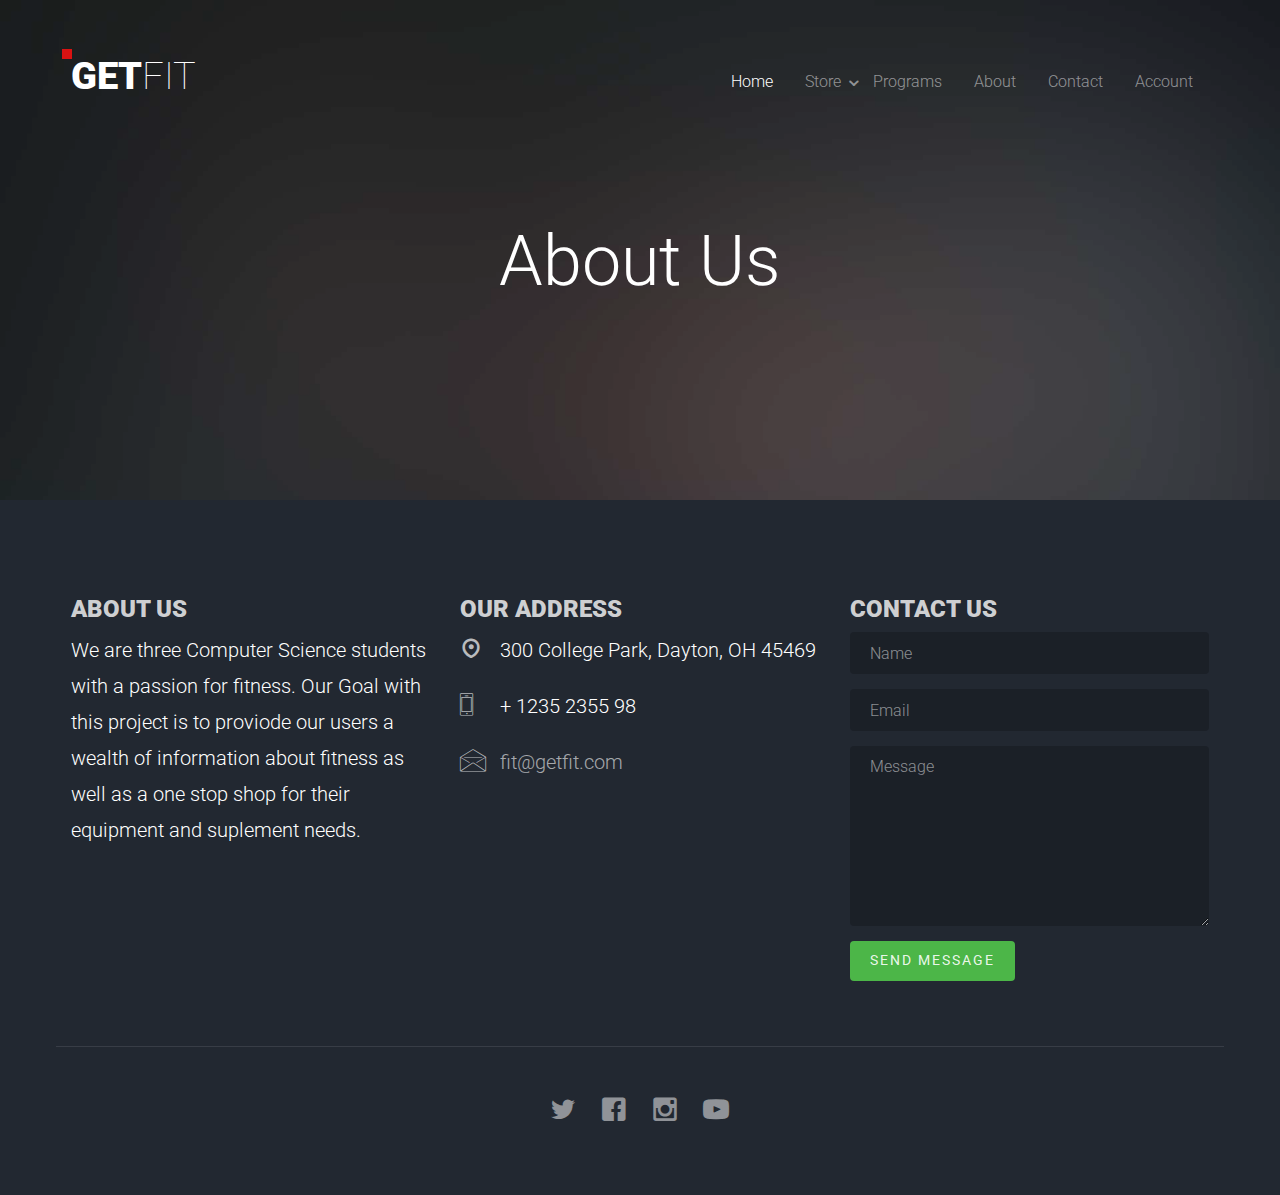
<file: fitness/about.html>
<!DOCTYPE html>
<!--[if lt IE 7]>      <html class="no-js lt-ie9 lt-ie8 lt-ie7"> <![endif]-->
<!--[if IE 7]>         <html class="no-js lt-ie9 lt-ie8"> <![endif]-->
<!--[if IE 8]>         <html class="no-js lt-ie9"> <![endif]-->
<!--[if gt IE 8]><!--> <html class="no-js"> <!--<![endif]-->
	<head>
	<meta charset="utf-8">
	<meta http-equiv="X-UA-Compatible" content="IE=edge">
	<title>Fitness &mdash; 100% Free Fully Responsive HTML5 Template by FREEHTML5.co</title>
	<meta name="viewport" content="width=device-width, initial-scale=1">
	<meta name="description" content="Free HTML5 Template by FREEHTML5.CO" />
	<meta name="keywords" content="free html5, free template, free bootstrap, html5, css3, mobile first, responsive" />
	<meta name="author" content="FREEHTML5.CO" />

  <!-- 
	//////////////////////////////////////////////////////

	FREE HTML5 TEMPLATE 
	DESIGNED & DEVELOPED by FREEHTML5.CO
		
	Website: 		http://freehtml5.co/
	Email: 			info@freehtml5.co
	Twitter: 		http://twitter.com/fh5co
	Facebook: 		https://www.facebook.com/fh5co

	//////////////////////////////////////////////////////
	 -->

  	<!-- Facebook and Twitter integration -->
	<meta property="og:title" content=""/>
	<meta property="og:image" content=""/>
	<meta property="og:url" content=""/>
	<meta property="og:site_name" content=""/>
	<meta property="og:description" content=""/>
	<meta name="twitter:title" content="" />
	<meta name="twitter:image" content="" />
	<meta name="twitter:url" content="" />
	<meta name="twitter:card" content="" />

	<!-- Place favicon.ico and apple-touch-icon.png in the root directory -->
	<link rel="shortcut icon" href="favicon.ico">

	<link href='https://fonts.googleapis.com/css?family=Roboto:400,100,300,700,900' rel='stylesheet' type='text/css'>
	
	<!-- Animate.css -->
	<link rel="stylesheet" href="css/animate.css">
	<!-- Icomoon Icon Fonts-->
	<link rel="stylesheet" href="css/icomoon.css">
	<!-- Bootstrap  -->
	<link rel="stylesheet" href="css/bootstrap.css">
	<!-- Superfish -->
	<link rel="stylesheet" href="css/superfish.css">

	<link rel="stylesheet" href="css/style.css">


	<!-- Modernizr JS -->
	<script src="js/modernizr-2.6.2.min.js"></script>
	<!-- FOR IE9 below -->
	<!--[if lt IE 9]>
	<script src="js/respond.min.js"></script>
	<![endif]-->

	</head>
	<body>
		<div id="fh5co-wrapper">
		<div id="fh5co-page">
		<div id="fh5co-header">
			<header id="fh5co-header-section">
				<div class="container">
					<div class="nav-header">
						<a href="#" class="js-fh5co-nav-toggle fh5co-nav-toggle"><i></i></a>
						<h1 id="fh5co-logo"><a href="index.html">Get<span>Fit</span></a></h1>
						<!-- START #fh5co-menu-wrap -->
						<nav id="fh5co-menu-wrap" role="navigation">
							<ul class="sf-menu" id="fh5co-primary-menu">
								<li class="active">
									<a href="index.html">Home</a>
								</li>
								<li>
									<a href="store.php" class="fh5co-sub-ddown">Store</a>
									 <ul class="fh5co-sub-menu">
									 	<li><a href="supplements.php">Supplements</a></li>
									 	<li><a href="equipment.php">Equipment</a></li>
									</ul>
								</li>
								<li>
									<a href="schedule.html">Programs</a>
								</li>
								<li><a href="about.html">About</a></li>
								<li><a href="contact.html">Contact</a></li>
                                <li><a href="contact.html">Account</a></li>
								<!-- <li><a href="#" data-toggle="modal" data-target="#loginModal">Login</a></li> -->
							</ul>
						</nav>
					</div>
				</div>
			</header>		
		</div>
		<!-- end:fh5co-header -->
		<div class="fh5co-parallax" style="background-image: url(images/home-image-4.jpg);" data-stellar-background-ratio="0.5">
			<div class="overlay"></div>
			<div class="container">
				<div class="row">
					<div class="col-md-8 col-md-offset-2 col-sm-12 col-sm-offset-0 col-xs-12 col-xs-offset-0 text-center fh5co-table">
						<div class="fh5co-intro fh5co-table-cell animate-box">
							<h1 class="text-center">About Us</h1>
						</div>
					</div>
				</div>
			</div>
		</div><!-- end: fh5co-parallax -->
		<!-- end:fh5co-hero -->
		<footer>
			<div id="footer">
				<div class="container">
					<div class="row">
						<div class="col-md-4 animate-box">
							<h3 class="section-title">About Us</h3>
							<p>We are three Computer Science students with a passion for fitness. Our Goal with this project is to proviode our users a wealth of information about fitness as well as a one stop shop for their equipment and suplement needs. </p>
						</div>

						<div class="col-md-4 animate-box">
							<h3 class="section-title">Our Address</h3>
							<ul class="contact-info">
								<li><i class="icon-map-marker"></i>300 College Park, Dayton, OH 45469</li>
								<li><i class="icon-phone"></i>+ 1235 2355 98</li>
								<li><i class="icon-envelope"></i><a href="#">fit@getfit.com</a></li>
							</ul>
						</div>
						<div class="col-md-4 animate-box">
							<h3 class="section-title">Contact Us</h3>
							<form class="contact-form">
								<div class="form-group">
									<label for="name" class="sr-only">Name</label>
									<input type="name" class="form-control" id="name" placeholder="Name">
								</div>
								<div class="form-group">
									<label for="email" class="sr-only">Email</label>
									<input type="email" class="form-control" id="email" placeholder="Email">
								</div>
								<div class="form-group">
									<label for="message" class="sr-only">Message</label>
									<textarea class="form-control" id="message" rows="7" placeholder="Message"></textarea>
								</div>
								<div class="form-group">
									<input type="submit" id="btn-submit" class="btn btn-send-message btn-md" value="Send Message">
								</div>
							</form>
						</div>
					</div>
					<div class="row copy-right">
						<div class="col-md-6 col-md-offset-3 text-center">
							<p class="fh5co-social-icons">
								<a href="#"><i class="icon-twitter2"></i></a>
								<a href="#"><i class="icon-facebook2"></i></a>
								<a href="#"><i class="icon-instagram"></i></a>
								<a href="#"><i class="icon-youtube"></i></a>
							</p>
						</div>
					</div>
				</div>
			</div>
		</footer>
	

	</div>
	<!-- END fh5co-page -->

	</div>
	<!-- END fh5co-wrapper -->

	<!-- jQuery -->


	<script src="js/jquery.min.js"></script>
	<!-- jQuery Easing -->
	<script src="js/jquery.easing.1.3.js"></script>
	<!-- Bootstrap -->
	<script src="js/bootstrap.min.js"></script>
	<!-- Waypoints -->
	<script src="js/jquery.waypoints.min.js"></script>
	<!-- Stellar -->
	<script src="js/jquery.stellar.min.js"></script>
	<!-- Superfish -->
	<script src="js/hoverIntent.js"></script>
	<script src="js/superfish.js"></script>

	<!-- Main JS (Do not remove) -->
	<script src="js/main.js"></script>

	</body>
</html>
</file>
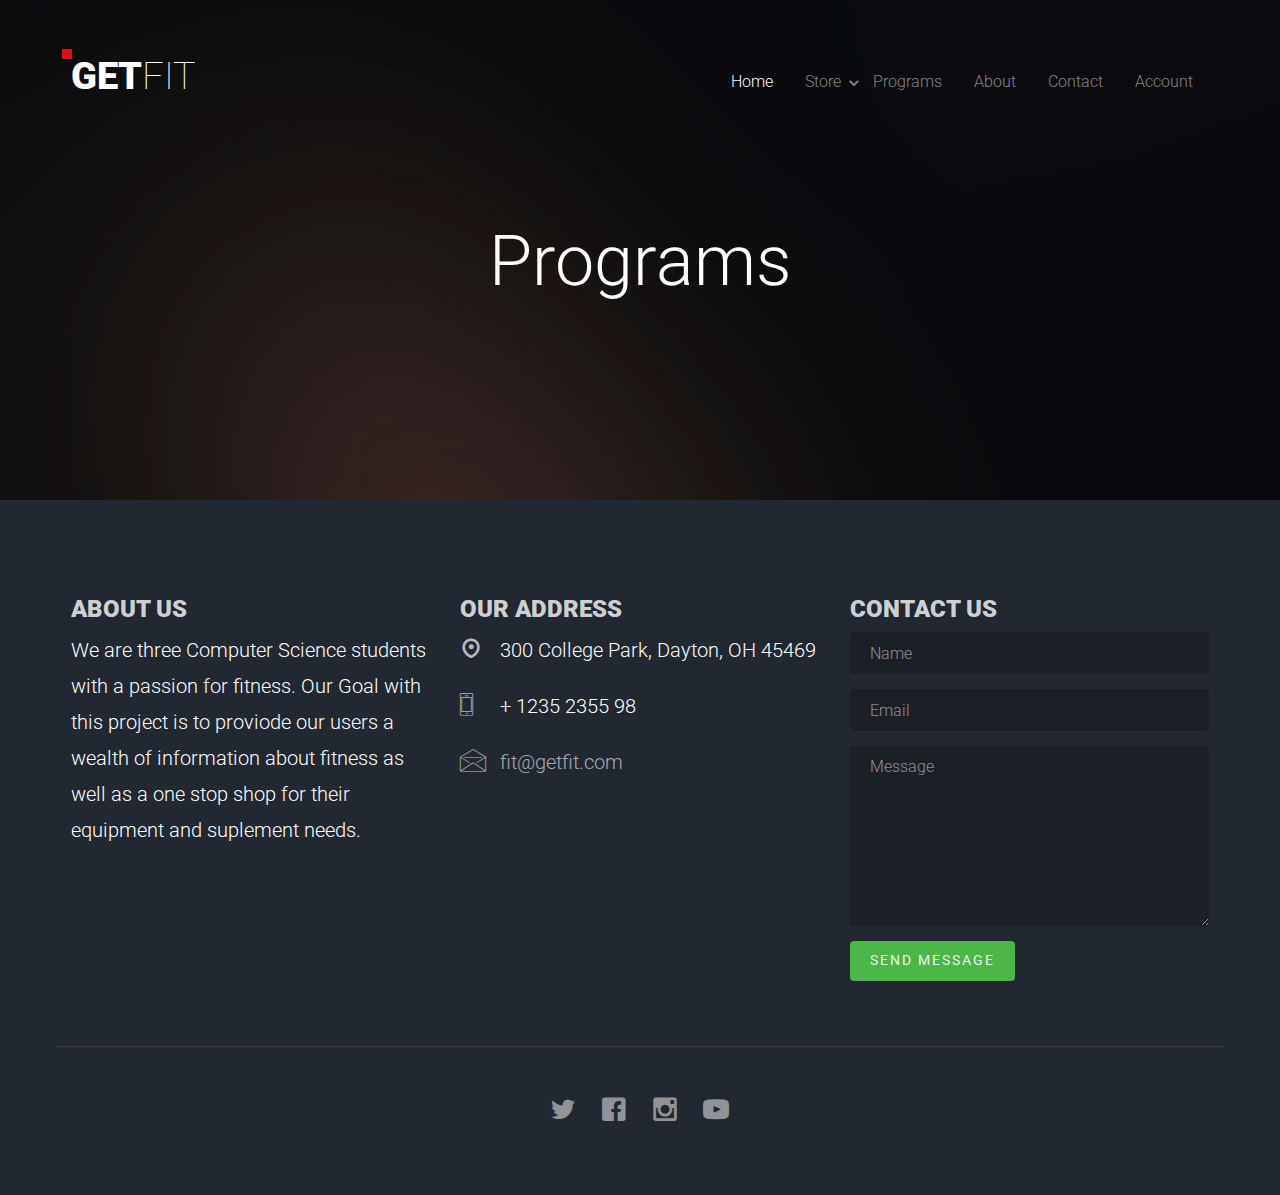
<file: fitness/schedule.html>
<!DOCTYPE html>
<!--[if lt IE 7]>      <html class="no-js lt-ie9 lt-ie8 lt-ie7"> <![endif]-->
<!--[if IE 7]>         <html class="no-js lt-ie9 lt-ie8"> <![endif]-->
<!--[if IE 8]>         <html class="no-js lt-ie9"> <![endif]-->
<!--[if gt IE 8]><!--> <html class="no-js"> <!--<![endif]-->
	<head>
	<meta charset="utf-8">
	<meta http-equiv="X-UA-Compatible" content="IE=edge">
	<title>Fitness &mdash; 100% Free Fully Responsive HTML5 Template by FREEHTML5.co</title>
	<meta name="viewport" content="width=device-width, initial-scale=1">
	<meta name="description" content="Free HTML5 Template by FREEHTML5.CO" />
	<meta name="keywords" content="free html5, free template, free bootstrap, html5, css3, mobile first, responsive" />
	<meta name="author" content="FREEHTML5.CO" />

  <!-- 
	//////////////////////////////////////////////////////

	FREE HTML5 TEMPLATE 
	DESIGNED & DEVELOPED by FREEHTML5.CO
		
	Website: 		http://freehtml5.co/
	Email: 			info@freehtml5.co
	Twitter: 		http://twitter.com/fh5co
	Facebook: 		https://www.facebook.com/fh5co

	//////////////////////////////////////////////////////
	 -->

  	<!-- Facebook and Twitter integration -->
	<meta property="og:title" content=""/>
	<meta property="og:image" content=""/>
	<meta property="og:url" content=""/>
	<meta property="og:site_name" content=""/>
	<meta property="og:description" content=""/>
	<meta name="twitter:title" content="" />
	<meta name="twitter:image" content="" />
	<meta name="twitter:url" content="" />
	<meta name="twitter:card" content="" />

	<!-- Place favicon.ico and apple-touch-icon.png in the root directory -->
	<link rel="shortcut icon" href="favicon.ico">

	<link href='https://fonts.googleapis.com/css?family=Roboto:400,100,300,700,900' rel='stylesheet' type='text/css'>
	
	<!-- Animate.css -->
	<link rel="stylesheet" href="css/animate.css">
	<!-- Icomoon Icon Fonts-->
	<link rel="stylesheet" href="css/icomoon.css">
	<!-- Bootstrap  -->
	<link rel="stylesheet" href="css/bootstrap.css">
	<!-- Superfish -->
	<link rel="stylesheet" href="css/superfish.css">

	<link rel="stylesheet" href="css/style.css">


	<!-- Modernizr JS -->
	<script src="js/modernizr-2.6.2.min.js"></script>
	<!-- FOR IE9 below -->
	<!--[if lt IE 9]>
	<script src="js/respond.min.js"></script>
	<![endif]-->

	</head>
	<body>
		<div id="fh5co-wrapper">
		<div id="fh5co-page">
		<div id="fh5co-header">
			<header id="fh5co-header-section">
				<div class="container">
					<div class="nav-header">
						<a href="#" class="js-fh5co-nav-toggle fh5co-nav-toggle"><i></i></a>
						<h1 id="fh5co-logo"><a href="index.html">Get<span>Fit</span></a></h1>
						<!-- START #fh5co-menu-wrap -->
						<nav id="fh5co-menu-wrap" role="navigation">
							<ul class="sf-menu" id="fh5co-primary-menu">
								<li class="active">
									<a href="index.html">Home</a>
								</li>
								<li>
									<a href="store.php" class="fh5co-sub-ddown">Store</a>
									 <ul class="fh5co-sub-menu">
									 	<li><a href="supplements.php">Supplements</a></li>
									 	<li><a href="equipment.php">Equipment</a></li>
									</ul>
								</li>
								<li>
									<a href="schedule.html">Programs</a>
								</li>
								<li><a href="about.html">About</a></li>
								<li><a href="contact.html">Contact</a></li>
                                <li><a href="contact.html">Account</a></li>
								<!-- <li><a href="#" data-toggle="modal" data-target="#loginModal">Login</a></li> -->
							</ul>
						</nav>
					</div>
				</div>
			</header>	
		</div>
		<!-- end:fh5co-header -->
		<div class="fh5co-parallax" style="background-image: url(images/home-image-5.jpg);" data-stellar-background-ratio="0.5">
			<div class="overlay"></div>
			<div class="container">
				<div class="row">
					<div class="col-md-8 col-md-offset-2 col-sm-12 col-sm-offset-0 col-xs-12 col-xs-offset-0 text-center fh5co-table">
						<div class="fh5co-intro fh5co-table-cell animate-box">
							<h1 class="text-center">Programs</h1>
						</div>
					</div>
				</div>
			</div>
		</div><!-- end: fh5co-parallax -->
		<!-- end:fh5co-hero -->
		<footer>
			<div id="footer">
				<div class="container">
					<div class="row">
						<div class="col-md-4 animate-box">
							<h3 class="section-title">About Us</h3>
							<p>We are three Computer Science students with a passion for fitness. Our Goal with this project is to proviode our users a wealth of information about fitness as well as a one stop shop for their equipment and suplement needs. </p>
						</div>

						<div class="col-md-4 animate-box">
							<h3 class="section-title">Our Address</h3>
							<ul class="contact-info">
								<li><i class="icon-map-marker"></i>300 College Park, Dayton, OH 45469</li>
								<li><i class="icon-phone"></i>+ 1235 2355 98</li>
								<li><i class="icon-envelope"></i><a href="#">fit@getfit.com</a></li>
							</ul>
						</div>
						<div class="col-md-4 animate-box">
							<h3 class="section-title">Contact Us</h3>
							<form class="contact-form">
								<div class="form-group">
									<label for="name" class="sr-only">Name</label>
									<input type="name" class="form-control" id="name" placeholder="Name">
								</div>
								<div class="form-group">
									<label for="email" class="sr-only">Email</label>
									<input type="email" class="form-control" id="email" placeholder="Email">
								</div>
								<div class="form-group">
									<label for="message" class="sr-only">Message</label>
									<textarea class="form-control" id="message" rows="7" placeholder="Message"></textarea>
								</div>
								<div class="form-group">
									<input type="submit" id="btn-submit" class="btn btn-send-message btn-md" value="Send Message">
								</div>
							</form>
						</div>
					</div>
					<div class="row copy-right">
						<div class="col-md-6 col-md-offset-3 text-center">
							<p class="fh5co-social-icons">
								<a href="#"><i class="icon-twitter2"></i></a>
								<a href="#"><i class="icon-facebook2"></i></a>
								<a href="#"><i class="icon-instagram"></i></a>
								<a href="#"><i class="icon-youtube"></i></a>
							</p>
						</div>
					</div>
				</div>
			</div>
		</footer>
	

	</div>
	<!-- END fh5co-page -->

	</div>
	<!-- END fh5co-wrapper -->

	<!-- jQuery -->


	<script src="js/jquery.min.js"></script>
	<!-- jQuery Easing -->
	<script src="js/jquery.easing.1.3.js"></script>
	<!-- Bootstrap -->
	<script src="js/bootstrap.min.js"></script>
	<!-- Waypoints -->
	<script src="js/jquery.waypoints.min.js"></script>
	<!-- Stellar -->
	<script src="js/jquery.stellar.min.js"></script>
	<!-- Superfish -->
	<script src="js/hoverIntent.js"></script>
	<script src="js/superfish.js"></script>

	<!-- Main JS (Do not remove) -->
	<script src="js/main.js"></script>

	</body>
</html>
</file>
<file: fitness/css/icomoon.css>
@font-face {
    font-family: 'icomoon';
    src:    url('fonts/icomoon.eot?1oniuf');
    src:    url('fonts/icomoon.eot?1oniuf#iefix') format('embedded-opentype'),
        url('fonts/icomoon.ttf?1oniuf') format('truetype'),
        url('fonts/icomoon.woff?1oniuf') format('woff'),
        url('fonts/icomoon.svg?1oniuf#icomoon') format('svg');
    font-weight: normal;
    font-style: normal;
}

[class^="icon-"], [class*=" icon-"] {
    /* use !important to prevent issues with browser extensions that change fonts */
    font-family: 'icomoon' !important;
    speak: none;
    font-style: normal;
    font-weight: normal;
    font-variant: normal;
    text-transform: none;
    line-height: 1;

    /* Better Font Rendering =========== */
    -webkit-font-smoothing: antialiased;
    -moz-osx-font-smoothing: grayscale;
}

.icon-mobile:before {
    content: "\e000";
}
.icon-laptop:before {
    content: "\e001";
}
.icon-desktop:before {
    content: "\e002";
}
.icon-tablet:before {
    content: "\e003";
}
.icon-phone:before {
    content: "\e004";
}
.icon-document:before {
    content: "\e005";
}
.icon-documents:before {
    content: "\e006";
}
.icon-search:before {
    content: "\e007";
}
.icon-clipboard:before {
    content: "\e008";
}
.icon-newspaper:before {
    content: "\e009";
}
.icon-notebook:before {
    content: "\e00a";
}
.icon-book-open:before {
    content: "\e00b";
}
.icon-browser:before {
    content: "\e00c";
}
.icon-calendar:before {
    content: "\e00d";
}
.icon-presentation:before {
    content: "\e00e";
}
.icon-picture:before {
    content: "\e00f";
}
.icon-pictures:before {
    content: "\e010";
}
.icon-video:before {
    content: "\e011";
}
.icon-camera:before {
    content: "\e012";
}
.icon-printer:before {
    content: "\e013";
}
.icon-toolbox:before {
    content: "\e014";
}
.icon-briefcase:before {
    content: "\e015";
}
.icon-wallet:before {
    content: "\e016";
}
.icon-gift:before {
    content: "\e017";
}
.icon-bargraph:before {
    content: "\e018";
}
.icon-grid:before {
    content: "\e019";
}
.icon-expand:before {
    content: "\e01a";
}
.icon-focus:before {
    content: "\e01b";
}
.icon-edit:before {
    content: "\e01c";
}
.icon-adjustments:before {
    content: "\e01d";
}
.icon-ribbon:before {
    content: "\e01e";
}
.icon-hourglass:before {
    content: "\e01f";
}
.icon-lock:before {
    content: "\e020";
}
.icon-megaphone:before {
    content: "\e021";
}
.icon-shield:before {
    content: "\e022";
}
.icon-trophy:before {
    content: "\e023";
}
.icon-flag:before {
    content: "\e024";
}
.icon-map:before {
    content: "\e025";
}
.icon-puzzle:before {
    content: "\e026";
}
.icon-basket:before {
    content: "\e027";
}
.icon-envelope:before {
    content: "\e028";
}
.icon-streetsign:before {
    content: "\e029";
}
.icon-telescope:before {
    content: "\e02a";
}
.icon-gears:before {
    content: "\e02b";
}
.icon-key:before {
    content: "\e02c";
}
.icon-paperclip:before {
    content: "\e02d";
}
.icon-attachment:before {
    content: "\e02e";
}
.icon-pricetags:before {
    content: "\e02f";
}
.icon-lightbulb:before {
    content: "\e030";
}
.icon-layers:before {
    content: "\e031";
}
.icon-pencil:before {
    content: "\e032";
}
.icon-tools:before {
    content: "\e033";
}
.icon-tools-2:before {
    content: "\e034";
}
.icon-scissors:before {
    content: "\e035";
}
.icon-paintbrush:before {
    content: "\e036";
}
.icon-magnifying-glass:before {
    content: "\e037";
}
.icon-circle-compass:before {
    content: "\e038";
}
.icon-linegraph:before {
    content: "\e039";
}
.icon-mic:before {
    content: "\e03a";
}
.icon-strategy:before {
    content: "\e03b";
}
.icon-beaker:before {
    content: "\e03c";
}
.icon-caution:before {
    content: "\e03d";
}
.icon-recycle:before {
    content: "\e03e";
}
.icon-anchor:before {
    content: "\e03f";
}
.icon-profile-male:before {
    content: "\e040";
}
.icon-profile-female:before {
    content: "\e041";
}
.icon-bike:before {
    content: "\e042";
}
.icon-wine:before {
    content: "\e043";
}
.icon-hotairballoon:before {
    content: "\e044";
}
.icon-globe:before {
    content: "\e045";
}
.icon-genius:before {
    content: "\e046";
}
.icon-map-pin:before {
    content: "\e047";
}
.icon-dial:before {
    content: "\e048";
}
.icon-chat:before {
    content: "\e049";
}
.icon-heart:before {
    content: "\e04a";
}
.icon-cloud:before {
    content: "\e04b";
}
.icon-upload:before {
    content: "\e04c";
}
.icon-download:before {
    content: "\e04d";
}
.icon-target:before {
    content: "\e04e";
}
.icon-hazardous:before {
    content: "\e04f";
}
.icon-piechart:before {
    content: "\e050";
}
.icon-speedometer:before {
    content: "\e051";
}
.icon-global:before {
    content: "\e052";
}
.icon-compass:before {
    content: "\e053";
}
.icon-lifesaver:before {
    content: "\e054";
}
.icon-clock:before {
    content: "\e055";
}
.icon-aperture:before {
    content: "\e056";
}
.icon-quote:before {
    content: "\e057";
}
.icon-scope:before {
    content: "\e058";
}
.icon-alarmclock:before {
    content: "\e059";
}
.icon-refresh:before {
    content: "\e05a";
}
.icon-happy:before {
    content: "\e05b";
}
.icon-sad:before {
    content: "\e05c";
}
.icon-facebook:before {
    content: "\e05d";
}
.icon-twitter:before {
    content: "\e05e";
}
.icon-googleplus:before {
    content: "\e05f";
}
.icon-rss:before {
    content: "\e060";
}
.icon-tumblr:before {
    content: "\e061";
}
.icon-linkedin:before {
    content: "\e062";
}
.icon-dribbble:before {
    content: "\e063";
}
.icon-box2:before {
    content: "\ea82";
}
.icon-write:before {
    content: "\ea83";
}
.icon-clock2:before {
    content: "\ea84";
}
.icon-reply2:before {
    content: "\ea85";
}
.icon-reply-all2:before {
    content: "\ea86";
}
.icon-forward2:before {
    content: "\ea87";
}
.icon-flag2:before {
    content: "\ea88";
}
.icon-search2:before {
    content: "\ea89";
}
.icon-trash2:before {
    content: "\ea8a";
}
.icon-envelope2:before {
    content: "\ea8b";
}
.icon-bubble:before {
    content: "\ea8c";
}
.icon-bubbles:before {
    content: "\ea8d";
}
.icon-user2:before {
    content: "\ea8e";
}
.icon-users2:before {
    content: "\ea8f";
}
.icon-cloud2:before {
    content: "\ea90";
}
.icon-download2:before {
    content: "\ea91";
}
.icon-upload2:before {
    content: "\ea92";
}
.icon-rain:before {
    content: "\ea93";
}
.icon-sun:before {
    content: "\ea94";
}
.icon-moon2:before {
    content: "\ea95";
}
.icon-bell2:before {
    content: "\ea96";
}
.icon-folder2:before {
    content: "\ea97";
}
.icon-pin2:before {
    content: "\ea98";
}
.icon-sound2:before {
    content: "\ea99";
}
.icon-microphone:before {
    content: "\ea9a";
}
.icon-camera2:before {
    content: "\ea9b";
}
.icon-image2:before {
    content: "\ea9c";
}
.icon-cog2:before {
    content: "\ea9d";
}
.icon-calendar2:before {
    content: "\ea9e";
}
.icon-book2:before {
    content: "\ea9f";
}
.icon-map-marker:before {
    content: "\eaa0";
}
.icon-store:before {
    content: "\eaa1";
}
.icon-support:before {
    content: "\eaa2";
}
.icon-tag2:before {
    content: "\eaa3";
}
.icon-heart2:before {
    content: "\eaa4";
}
.icon-video-camera:before {
    content: "\eaa5";
}
.icon-trophy2:before {
    content: "\eaa6";
}
.icon-cart:before {
    content: "\eaa7";
}
.icon-eye2:before {
    content: "\eaa8";
}
.icon-cancel:before {
    content: "\eaa9";
}
.icon-chart:before {
    content: "\eaaa";
}
.icon-target2:before {
    content: "\eaab";
}
.icon-printer2:before {
    content: "\eaac";
}
.icon-location2:before {
    content: "\eaad";
}
.icon-bookmark2:before {
    content: "\eaae";
}
.icon-monitor:before {
    content: "\eaaf";
}
.icon-cross2:before {
    content: "\eab0";
}
.icon-plus2:before {
    content: "\eab1";
}
.icon-left:before {
    content: "\eab2";
}
.icon-up:before {
    content: "\eab3";
}
.icon-browser2:before {
    content: "\eab4";
}
.icon-windows:before {
    content: "\eab5";
}
.icon-switch2:before {
    content: "\eab6";
}
.icon-dashboard:before {
    content: "\eab7";
}
.icon-play:before {
    content: "\eab8";
}
.icon-fast-forward:before {
    content: "\eab9";
}
.icon-next:before {
    content: "\eaba";
}
.icon-refresh2:before {
    content: "\eabb";
}
.icon-film:before {
    content: "\eabc";
}
.icon-home2:before {
    content: "\eabd";
}
.icon-add-to-list:before {
    content: "\e901";
}
.icon-classic-computer:before {
    content: "\e902";
}
.icon-controller-fast-backward:before {
    content: "\e903";
}
.icon-creative-commons-attribution:before {
    content: "\e904";
}
.icon-creative-commons-noderivs:before {
    content: "\e905";
}
.icon-creative-commons-noncommercial-eu:before {
    content: "\e906";
}
.icon-creative-commons-noncommercial-us:before {
    content: "\e907";
}
.icon-creative-commons-public-domain:before {
    content: "\e908";
}
.icon-creative-commons-remix:before {
    content: "\e909";
}
.icon-creative-commons-share:before {
    content: "\e90a";
}
.icon-creative-commons-sharealike:before {
    content: "\e90b";
}
.icon-creative-commons:before {
    content: "\e90c";
}
.icon-document-landscape:before {
    content: "\e90d";
}
.icon-remove-user:before {
    content: "\e90e";
}
.icon-warning:before {
    content: "\e90f";
}
.icon-arrow-bold-down:before {
    content: "\e910";
}
.icon-arrow-bold-left:before {
    content: "\e911";
}
.icon-arrow-bold-right:before {
    content: "\e912";
}
.icon-arrow-bold-up:before {
    content: "\e913";
}
.icon-arrow-down:before {
    content: "\e914";
}
.icon-arrow-left:before {
    content: "\e915";
}
.icon-arrow-long-down:before {
    content: "\e916";
}
.icon-arrow-long-left:before {
    content: "\e917";
}
.icon-arrow-long-right:before {
    content: "\e918";
}
.icon-arrow-long-up:before {
    content: "\e919";
}
.icon-arrow-right:before {
    content: "\e91a";
}
.icon-arrow-up:before {
    content: "\e91b";
}
.icon-arrow-with-circle-down:before {
    content: "\e91c";
}
.icon-arrow-with-circle-left:before {
    content: "\e91d";
}
.icon-arrow-with-circle-right:before {
    content: "\e91e";
}
.icon-arrow-with-circle-up:before {
    content: "\e91f";
}
.icon-bookmark:before {
    content: "\e920";
}
.icon-bookmarks:before {
    content: "\e921";
}
.icon-chevron-down:before {
    content: "\e922";
}
.icon-chevron-left:before {
    content: "\e923";
}
.icon-chevron-right:before {
    content: "\e924";
}
.icon-chevron-small-down:before {
    content: "\e925";
}
.icon-chevron-small-left:before {
    content: "\e926";
}
.icon-chevron-small-right:before {
    content: "\e927";
}
.icon-chevron-small-up:before {
    content: "\e928";
}
.icon-chevron-thin-down:before {
    content: "\e929";
}
.icon-chevron-thin-left:before {
    content: "\e92a";
}
.icon-chevron-thin-right:before {
    content: "\e92b";
}
.icon-chevron-thin-up:before {
    content: "\e92c";
}
.icon-chevron-up:before {
    content: "\e92d";
}
.icon-chevron-with-circle-down:before {
    content: "\e92e";
}
.icon-chevron-with-circle-left:before {
    content: "\e92f";
}
.icon-chevron-with-circle-right:before {
    content: "\e930";
}
.icon-chevron-with-circle-up:before {
    content: "\e931";
}
.icon-cloud3:before {
    content: "\e932";
}
.icon-controller-fast-forward:before {
    content: "\e933";
}
.icon-controller-jump-to-start:before {
    content: "\e934";
}
.icon-controller-next:before {
    content: "\e935";
}
.icon-controller-paus:before {
    content: "\e936";
}
.icon-controller-play:before {
    content: "\e937";
}
.icon-controller-record:before {
    content: "\e938";
}
.icon-controller-stop:before {
    content: "\e939";
}
.icon-controller-volume:before {
    content: "\e93a";
}
.icon-dot-single:before {
    content: "\e93b";
}
.icon-dots-three-horizontal:before {
    content: "\e93c";
}
.icon-dots-three-vertical:before {
    content: "\e93d";
}
.icon-dots-two-horizontal:before {
    content: "\e93e";
}
.icon-dots-two-vertical:before {
    content: "\e93f";
}
.icon-download3:before {
    content: "\e940";
}
.icon-emoji-flirt:before {
    content: "\e941";
}
.icon-flow-branch:before {
    content: "\e942";
}
.icon-flow-cascade:before {
    content: "\e943";
}
.icon-flow-line:before {
    content: "\e944";
}
.icon-flow-parallel:before {
    content: "\e945";
}
.icon-flow-tree:before {
    content: "\e946";
}
.icon-install:before {
    content: "\e947";
}
.icon-layers2:before {
    content: "\e948";
}
.icon-open-book:before {
    content: "\e949";
}
.icon-resize-100:before {
    content: "\e94a";
}
.icon-resize-full-screen:before {
    content: "\e94b";
}
.icon-save:before {
    content: "\e94c";
}
.icon-select-arrows:before {
    content: "\e94d";
}
.icon-sound-mute:before {
    content: "\e94e";
}
.icon-sound:before {
    content: "\e94f";
}
.icon-trash:before {
    content: "\e950";
}
.icon-triangle-down:before {
    content: "\e951";
}
.icon-triangle-left:before {
    content: "\e952";
}
.icon-triangle-right:before {
    content: "\e953";
}
.icon-triangle-up:before {
    content: "\e954";
}
.icon-uninstall:before {
    content: "\e955";
}
.icon-upload-to-cloud:before {
    content: "\e956";
}
.icon-upload3:before {
    content: "\e957";
}
.icon-add-user:before {
    content: "\e958";
}
.icon-address:before {
    content: "\e959";
}
.icon-adjust:before {
    content: "\e95a";
}
.icon-air:before {
    content: "\e95b";
}
.icon-aircraft-landing:before {
    content: "\e95c";
}
.icon-aircraft-take-off:before {
    content: "\e95d";
}
.icon-aircraft:before {
    content: "\e95e";
}
.icon-align-bottom:before {
    content: "\e95f";
}
.icon-align-horizontal-middle:before {
    content: "\e960";
}
.icon-align-left:before {
    content: "\e961";
}
.icon-align-right:before {
    content: "\e962";
}
.icon-align-top:before {
    content: "\e963";
}
.icon-align-vertical-middle:before {
    content: "\e964";
}
.icon-archive:before {
    content: "\e965";
}
.icon-area-graph:before {
    content: "\e966";
}
.icon-attachment2:before {
    content: "\e967";
}
.icon-awareness-ribbon:before {
    content: "\e968";
}
.icon-back-in-time:before {
    content: "\e969";
}
.icon-back:before {
    content: "\e96a";
}
.icon-bar-graph:before {
    content: "\e96b";
}
.icon-battery:before {
    content: "\e96c";
}
.icon-beamed-note:before {
    content: "\e96d";
}
.icon-bell:before {
    content: "\e96e";
}
.icon-blackboard:before {
    content: "\e96f";
}
.icon-block:before {
    content: "\e970";
}
.icon-book:before {
    content: "\e971";
}
.icon-bowl:before {
    content: "\e972";
}
.icon-box:before {
    content: "\e973";
}
.icon-briefcase2:before {
    content: "\e974";
}
.icon-browser3:before {
    content: "\e975";
}
.icon-brush:before {
    content: "\e976";
}
.icon-bucket:before {
    content: "\e977";
}
.icon-cake:before {
    content: "\e978";
}
.icon-calculator:before {
    content: "\e979";
}
.icon-calendar3:before {
    content: "\e97a";
}
.icon-camera3:before {
    content: "\e97b";
}
.icon-ccw:before {
    content: "\e97c";
}
.icon-chat2:before {
    content: "\e97d";
}
.icon-check:before {
    content: "\e97e";
}
.icon-circle-with-cross:before {
    content: "\e97f";
}
.icon-circle-with-minus:before {
    content: "\e980";
}
.icon-circle-with-plus:before {
    content: "\e981";
}
.icon-circle:before {
    content: "\e982";
}
.icon-circular-graph:before {
    content: "\e983";
}
.icon-clapperboard:before {
    content: "\e984";
}
.icon-clipboard2:before {
    content: "\e985";
}
.icon-clock3:before {
    content: "\e986";
}
.icon-code:before {
    content: "\e987";
}
.icon-cog:before {
    content: "\e988";
}
.icon-colours:before {
    content: "\e989";
}
.icon-compass2:before {
    content: "\e98a";
}
.icon-copy:before {
    content: "\e98b";
}
.icon-credit-card:before {
    content: "\e98c";
}
.icon-credit:before {
    content: "\e98d";
}
.icon-cross:before {
    content: "\e98e";
}
.icon-cup:before {
    content: "\e98f";
}
.icon-cw:before {
    content: "\e990";
}
.icon-cycle:before {
    content: "\e991";
}
.icon-database:before {
    content: "\e992";
}
.icon-dial-pad:before {
    content: "\e993";
}
.icon-direction:before {
    content: "\e994";
}
.icon-document2:before {
    content: "\e995";
}
.icon-documents2:before {
    content: "\e996";
}
.icon-drink:before {
    content: "\e997";
}
.icon-drive:before {
    content: "\e998";
}
.icon-drop:before {
    content: "\e999";
}
.icon-edit2:before {
    content: "\e99a";
}
.icon-email:before {
    content: "\e99b";
}
.icon-emoji-happy:before {
    content: "\e99c";
}
.icon-emoji-neutral:before {
    content: "\e99d";
}
.icon-emoji-sad:before {
    content: "\e99e";
}
.icon-erase:before {
    content: "\e99f";
}
.icon-eraser:before {
    content: "\e9a0";
}
.icon-export:before {
    content: "\e9a1";
}
.icon-eye:before {
    content: "\e9a2";
}
.icon-feather:before {
    content: "\e9a3";
}
.icon-flag3:before {
    content: "\e9a4";
}
.icon-flash:before {
    content: "\e9a5";
}
.icon-flashlight:before {
    content: "\e9a6";
}
.icon-flat-brush:before {
    content: "\e9a7";
}
.icon-folder-images:before {
    content: "\e9a8";
}
.icon-folder-music:before {
    content: "\e9a9";
}
.icon-folder-video:before {
    content: "\e9aa";
}
.icon-folder:before {
    content: "\e9ab";
}
.icon-forward:before {
    content: "\e9ac";
}
.icon-funnel:before {
    content: "\e9ad";
}
.icon-game-controller:before {
    content: "\e9ae";
}
.icon-gauge:before {
    content: "\e9af";
}
.icon-globe2:before {
    content: "\e9b0";
}
.icon-graduation-cap:before {
    content: "\e9b1";
}
.icon-grid2:before {
    content: "\e9b2";
}
.icon-hair-cross:before {
    content: "\e9b3";
}
.icon-hand:before {
    content: "\e9b4";
}
.icon-heart-outlined:before {
    content: "\e9b5";
}
.icon-heart3:before {
    content: "\e9b6";
}
.icon-help-with-circle:before {
    content: "\e9b7";
}
.icon-help:before {
    content: "\e9b8";
}
.icon-home:before {
    content: "\e9b9";
}
.icon-hour-glass:before {
    content: "\e9ba";
}
.icon-image-inverted:before {
    content: "\e9bb";
}
.icon-image:before {
    content: "\e9bc";
}
.icon-images:before {
    content: "\e9bd";
}
.icon-inbox:before {
    content: "\e9be";
}
.icon-infinity:before {
    content: "\e9bf";
}
.icon-info-with-circle:before {
    content: "\e9c0";
}
.icon-info:before {
    content: "\e9c1";
}
.icon-key2:before {
    content: "\e9c2";
}
.icon-keyboard:before {
    content: "\e9c3";
}
.icon-lab-flask:before {
    content: "\e9c4";
}
.icon-landline:before {
    content: "\e9c5";
}
.icon-language:before {
    content: "\e9c6";
}
.icon-laptop2:before {
    content: "\e9c7";
}
.icon-leaf:before {
    content: "\e9c8";
}
.icon-level-down:before {
    content: "\e9c9";
}
.icon-level-up:before {
    content: "\e9ca";
}
.icon-lifebuoy:before {
    content: "\e9cb";
}
.icon-light-bulb:before {
    content: "\e9cc";
}
.icon-light-down:before {
    content: "\e9cd";
}
.icon-light-up:before {
    content: "\e9ce";
}
.icon-line-graph:before {
    content: "\e9cf";
}
.icon-link:before {
    content: "\e9d0";
}
.icon-list:before {
    content: "\e9d1";
}
.icon-location-pin:before {
    content: "\e9d2";
}
.icon-location:before {
    content: "\e9d3";
}
.icon-lock-open:before {
    content: "\e9d4";
}
.icon-lock2:before {
    content: "\e9d5";
}
.icon-log-out:before {
    content: "\e9d6";
}
.icon-login:before {
    content: "\e9d7";
}
.icon-loop:before {
    content: "\e9d8";
}
.icon-magnet:before {
    content: "\e9d9";
}
.icon-magnifying-glass2:before {
    content: "\e9da";
}
.icon-mail:before {
    content: "\e9db";
}
.icon-man:before {
    content: "\e9dc";
}
.icon-map2:before {
    content: "\e9dd";
}
.icon-mask:before {
    content: "\e9de";
}
.icon-medal:before {
    content: "\e9df";
}
.icon-megaphone2:before {
    content: "\e9e0";
}
.icon-menu:before {
    content: "\e9e1";
}
.icon-message:before {
    content: "\e9e2";
}
.icon-mic2:before {
    content: "\e9e3";
}
.icon-minus:before {
    content: "\e9e4";
}
.icon-mobile2:before {
    content: "\e9e5";
}
.icon-modern-mic:before {
    content: "\e9e6";
}
.icon-moon:before {
    content: "\e9e7";
}
.icon-mouse:before {
    content: "\e9e8";
}
.icon-music:before {
    content: "\e9e9";
}
.icon-network:before {
    content: "\e9ea";
}
.icon-new-message:before {
    content: "\e9eb";
}
.icon-new:before {
    content: "\e9ec";
}
.icon-news:before {
    content: "\e9ed";
}
.icon-note:before {
    content: "\e9ee";
}
.icon-notification:before {
    content: "\e9ef";
}
.icon-old-mobile:before {
    content: "\e9f0";
}
.icon-old-phone:before {
    content: "\e9f1";
}
.icon-palette:before {
    content: "\e9f2";
}
.icon-paper-plane:before {
    content: "\e9f3";
}
.icon-pencil2:before {
    content: "\e9f4";
}
.icon-phone2:before {
    content: "\e9f5";
}
.icon-pie-chart:before {
    content: "\e9f6";
}
.icon-pin:before {
    content: "\e9f7";
}
.icon-plus:before {
    content: "\e9f8";
}
.icon-popup:before {
    content: "\e9f9";
}
.icon-power-plug:before {
    content: "\e9fa";
}
.icon-price-ribbon:before {
    content: "\e9fb";
}
.icon-price-tag:before {
    content: "\e9fc";
}
.icon-print:before {
    content: "\e9fd";
}
.icon-progress-empty:before {
    content: "\e9fe";
}
.icon-progress-full:before {
    content: "\e9ff";
}
.icon-progress-one:before {
    content: "\ea00";
}
.icon-progress-two:before {
    content: "\ea01";
}
.icon-publish:before {
    content: "\ea02";
}
.icon-quote2:before {
    content: "\ea03";
}
.icon-radio:before {
    content: "\ea04";
}
.icon-reply-all:before {
    content: "\ea05";
}
.icon-reply:before {
    content: "\ea06";
}
.icon-retweet:before {
    content: "\ea07";
}
.icon-rocket:before {
    content: "\ea08";
}
.icon-round-brush:before {
    content: "\ea09";
}
.icon-rss2:before {
    content: "\ea0a";
}
.icon-ruler:before {
    content: "\ea0b";
}
.icon-scissors2:before {
    content: "\ea0c";
}
.icon-share-alternitive:before {
    content: "\ea0d";
}
.icon-share:before {
    content: "\ea0e";
}
.icon-shareable:before {
    content: "\ea0f";
}
.icon-shield2:before {
    content: "\ea10";
}
.icon-shop:before {
    content: "\ea11";
}
.icon-shopping-bag:before {
    content: "\ea12";
}
.icon-shopping-basket:before {
    content: "\ea13";
}
.icon-shopping-cart:before {
    content: "\ea14";
}
.icon-shuffle:before {
    content: "\ea15";
}
.icon-signal:before {
    content: "\ea16";
}
.icon-sound-mix:before {
    content: "\ea17";
}
.icon-sports-club:before {
    content: "\ea18";
}
.icon-spreadsheet:before {
    content: "\ea19";
}
.icon-squared-cross:before {
    content: "\ea1a";
}
.icon-squared-minus:before {
    content: "\ea1b";
}
.icon-squared-plus:before {
    content: "\ea1c";
}
.icon-star-outlined:before {
    content: "\ea1d";
}
.icon-star:before {
    content: "\ea1e";
}
.icon-stopwatch:before {
    content: "\ea1f";
}
.icon-suitcase:before {
    content: "\ea20";
}
.icon-swap:before {
    content: "\ea21";
}
.icon-sweden:before {
    content: "\ea22";
}
.icon-switch:before {
    content: "\ea23";
}
.icon-tablet2:before {
    content: "\ea24";
}
.icon-tag:before {
    content: "\ea25";
}
.icon-text-document-inverted:before {
    content: "\ea26";
}
.icon-text-document:before {
    content: "\ea27";
}
.icon-text:before {
    content: "\ea28";
}
.icon-thermometer:before {
    content: "\ea29";
}
.icon-thumbs-down:before {
    content: "\ea2a";
}
.icon-thumbs-up:before {
    content: "\ea2b";
}
.icon-thunder-cloud:before {
    content: "\ea2c";
}
.icon-ticket:before {
    content: "\ea2d";
}
.icon-time-slot:before {
    content: "\ea2e";
}
.icon-tools2:before {
    content: "\ea2f";
}
.icon-traffic-cone:before {
    content: "\ea30";
}
.icon-tree:before {
    content: "\ea31";
}
.icon-trophy3:before {
    content: "\ea32";
}
.icon-tv:before {
    content: "\ea33";
}
.icon-typing:before {
    content: "\ea34";
}
.icon-unread:before {
    content: "\ea35";
}
.icon-untag:before {
    content: "\ea36";
}
.icon-user:before {
    content: "\ea37";
}
.icon-users:before {
    content: "\ea38";
}
.icon-v-card:before {
    content: "\ea39";
}
.icon-video2:before {
    content: "\ea3a";
}
.icon-vinyl:before {
    content: "\ea3b";
}
.icon-voicemail:before {
    content: "\ea3c";
}
.icon-wallet2:before {
    content: "\ea3d";
}
.icon-water:before {
    content: "\ea3e";
}
.icon-500px-with-circle:before {
    content: "\ea3f";
}
.icon-500px:before {
    content: "\ea40";
}
.icon-basecamp:before {
    content: "\ea41";
}
.icon-behance:before {
    content: "\ea42";
}
.icon-creative-cloud:before {
    content: "\ea43";
}
.icon-dropbox:before {
    content: "\ea44";
}
.icon-evernote:before {
    content: "\ea45";
}
.icon-flattr:before {
    content: "\ea46";
}
.icon-foursquare:before {
    content: "\ea47";
}
.icon-google-drive:before {
    content: "\ea48";
}
.icon-google-hangouts:before {
    content: "\ea49";
}
.icon-grooveshark:before {
    content: "\ea4a";
}
.icon-icloud:before {
    content: "\ea4b";
}
.icon-mixi:before {
    content: "\ea4c";
}
.icon-onedrive:before {
    content: "\ea4d";
}
.icon-paypal:before {
    content: "\ea4e";
}
.icon-picasa:before {
    content: "\ea4f";
}
.icon-qq:before {
    content: "\ea50";
}
.icon-rdio-with-circle:before {
    content: "\ea51";
}
.icon-renren:before {
    content: "\ea52";
}
.icon-scribd:before {
    content: "\ea53";
}
.icon-sina-weibo:before {
    content: "\ea54";
}
.icon-skype-with-circle:before {
    content: "\ea55";
}
.icon-skype:before {
    content: "\ea56";
}
.icon-slideshare:before {
    content: "\ea57";
}
.icon-smashing:before {
    content: "\ea58";
}
.icon-soundcloud:before {
    content: "\ea59";
}
.icon-spotify-with-circle:before {
    content: "\ea5a";
}
.icon-spotify:before {
    content: "\ea5b";
}
.icon-swarm:before {
    content: "\ea5c";
}
.icon-vine-with-circle:before {
    content: "\ea5d";
}
.icon-vine:before {
    content: "\ea5e";
}
.icon-vk-alternitive:before {
    content: "\ea5f";
}
.icon-vk-with-circle:before {
    content: "\ea60";
}
.icon-vk:before {
    content: "\ea61";
}
.icon-xing-with-circle:before {
    content: "\ea62";
}
.icon-xing:before {
    content: "\ea63";
}
.icon-yelp:before {
    content: "\ea64";
}
.icon-dribbble-with-circle:before {
    content: "\ea65";
}
.icon-dribbble2:before {
    content: "\ea66";
}
.icon-facebook-with-circle:before {
    content: "\ea67";
}
.icon-facebook2:before {
    content: "\ea68";
}
.icon-flickr-with-circle:before {
    content: "\ea69";
}
.icon-flickr:before {
    content: "\ea6a";
}
.icon-github-with-circle:before {
    content: "\ea6b";
}
.icon-github:before {
    content: "\ea6c";
}
.icon-google-with-circle:before {
    content: "\ea6d";
}
.icon-google:before {
    content: "\ea6e";
}
.icon-instagram-with-circle:before {
    content: "\ea6f";
}
.icon-instagram:before {
    content: "\ea70";
}
.icon-lastfm-with-circle:before {
    content: "\ea71";
}
.icon-lastfm:before {
    content: "\ea72";
}
.icon-linkedin-with-circle:before {
    content: "\ea73";
}
.icon-linkedin2:before {
    content: "\ea74";
}
.icon-pinterest-with-circle:before {
    content: "\ea75";
}
.icon-pinterest:before {
    content: "\ea76";
}
.icon-rdio:before {
    content: "\ea77";
}
.icon-stumbleupon-with-circle:before {
    content: "\ea78";
}
.icon-stumbleupon:before {
    content: "\ea79";
}
.icon-tumblr-with-circle:before {
    content: "\ea7a";
}
.icon-tumblr2:before {
    content: "\ea7b";
}
.icon-twitter-with-circle:before {
    content: "\ea7c";
}
.icon-twitter2:before {
    content: "\ea7d";
}
.icon-vimeo-with-circle:before {
    content: "\ea7e";
}
.icon-vimeo:before {
    content: "\ea7f";
}
.icon-youtube-with-circle:before {
    content: "\ea80";
}
.icon-youtube:before {
    content: "\ea81";
}
.icon-home3:before {
    content: "\eabe";
}
.icon-home22:before {
    content: "\eabf";
}
.icon-home32:before {
    content: "\eac0";
}
.icon-office:before {
    content: "\eac1";
}
.icon-newspaper2:before {
    content: "\eac2";
}
.icon-pencil3:before {
    content: "\eac3";
}
.icon-pencil22:before {
    content: "\eac4";
}
.icon-quill:before {
    content: "\eac5";
}
.icon-pen:before {
    content: "\eac6";
}
.icon-blog:before {
    content: "\eac7";
}
.icon-eyedropper:before {
    content: "\eac8";
}
.icon-droplet:before {
    content: "\eac9";
}
.icon-paint-format:before {
    content: "\eaca";
}
.icon-image3:before {
    content: "\eacb";
}
.icon-images2:before {
    content: "\eacc";
}
.icon-camera4:before {
    content: "\eacd";
}
.icon-headphones:before {
    content: "\eace";
}
.icon-music2:before {
    content: "\eacf";
}
.icon-play2:before {
    content: "\ead0";
}
.icon-film2:before {
    content: "\ead1";
}
.icon-video-camera2:before {
    content: "\ead2";
}
.icon-dice:before {
    content: "\ead3";
}
.icon-pacman:before {
    content: "\ead4";
}
.icon-spades:before {
    content: "\ead5";
}
.icon-clubs:before {
    content: "\ead6";
}
.icon-diamonds:before {
    content: "\ead7";
}
.icon-bullhorn:before {
    content: "\ead8";
}
.icon-connection:before {
    content: "\ead9";
}
.icon-podcast:before {
    content: "\eada";
}
.icon-feed:before {
    content: "\eadb";
}
.icon-mic3:before {
    content: "\eadc";
}
.icon-book3:before {
    content: "\eadd";
}
.icon-books:before {
    content: "\eade";
}
.icon-library:before {
    content: "\eadf";
}
.icon-file-text:before {
    content: "\eae0";
}
.icon-profile:before {
    content: "\eae1";
}
.icon-file-empty:before {
    content: "\eae2";
}
.icon-files-empty:before {
    content: "\eae3";
}
.icon-file-text2:before {
    content: "\eae4";
}
.icon-file-picture:before {
    content: "\eae5";
}
.icon-file-music:before {
    content: "\eae6";
}
.icon-file-play:before {
    content: "\eae7";
}
.icon-file-video:before {
    content: "\eae8";
}
.icon-file-zip:before {
    content: "\eae9";
}
.icon-copy2:before {
    content: "\eaea";
}
.icon-paste:before {
    content: "\eaeb";
}
.icon-stack:before {
    content: "\eaec";
}
.icon-folder3:before {
    content: "\eaed";
}
.icon-folder-open:before {
    content: "\eaee";
}
.icon-folder-plus:before {
    content: "\eaef";
}
.icon-folder-minus:before {
    content: "\eaf0";
}
.icon-folder-download:before {
    content: "\eaf1";
}
.icon-folder-upload:before {
    content: "\eaf2";
}
.icon-price-tag2:before {
    content: "\eaf3";
}
.icon-price-tags:before {
    content: "\eaf4";
}
.icon-barcode:before {
    content: "\eaf5";
}
.icon-qrcode:before {
    content: "\eaf6";
}
.icon-ticket2:before {
    content: "\eaf7";
}
.icon-cart2:before {
    content: "\eaf8";
}
.icon-coin-dollar:before {
    content: "\eaf9";
}
.icon-coin-euro:before {
    content: "\eafa";
}
.icon-coin-pound:before {
    content: "\eafb";
}
.icon-coin-yen:before {
    content: "\eafc";
}
.icon-credit-card2:before {
    content: "\eafd";
}
.icon-calculator2:before {
    content: "\eafe";
}
.icon-lifebuoy2:before {
    content: "\eaff";
}
.icon-phone3:before {
    content: "\eb00";
}
.icon-phone-hang-up:before {
    content: "\eb01";
}
.icon-address-book:before {
    content: "\eb02";
}
.icon-envelop:before {
    content: "\eb03";
}
.icon-pushpin:before {
    content: "\eb04";
}
.icon-location3:before {
    content: "\eb05";
}
.icon-location22:before {
    content: "\eb06";
}
.icon-compass3:before {
    content: "\eb07";
}
.icon-compass22:before {
    content: "\eb08";
}
.icon-map3:before {
    content: "\eb09";
}
.icon-map22:before {
    content: "\eb0a";
}
.icon-history:before {
    content: "\eb0b";
}
.icon-clock4:before {
    content: "\eb0c";
}
.icon-clock22:before {
    content: "\eb0d";
}
.icon-alarm:before {
    content: "\eb0e";
}
.icon-bell3:before {
    content: "\eb0f";
}
.icon-stopwatch2:before {
    content: "\eb10";
}
.icon-calendar4:before {
    content: "\eb11";
}
.icon-printer3:before {
    content: "\eb12";
}
.icon-keyboard2:before {
    content: "\eb13";
}
.icon-display:before {
    content: "\eb14";
}
.icon-laptop3:before {
    content: "\eb15";
}
.icon-mobile3:before {
    content: "\eb16";
}
.icon-mobile22:before {
    content: "\eb17";
}
.icon-tablet3:before {
    content: "\eb18";
}
.icon-tv2:before {
    content: "\eb19";
}
.icon-drawer:before {
    content: "\eb1a";
}
.icon-drawer2:before {
    content: "\eb1b";
}
.icon-box-add:before {
    content: "\eb1c";
}
.icon-box-remove:before {
    content: "\eb1d";
}
.icon-download4:before {
    content: "\eb1e";
}
.icon-upload4:before {
    content: "\eb1f";
}
.icon-floppy-disk:before {
    content: "\eb20";
}
.icon-drive2:before {
    content: "\eb21";
}
.icon-database2:before {
    content: "\eb22";
}
.icon-undo:before {
    content: "\eb23";
}
.icon-redo:before {
    content: "\eb24";
}
.icon-undo2:before {
    content: "\eb25";
}
.icon-redo2:before {
    content: "\eb26";
}
.icon-forward3:before {
    content: "\eb27";
}
.icon-reply3:before {
    content: "\eb28";
}
.icon-bubble2:before {
    content: "\eb29";
}
.icon-bubbles2:before {
    content: "\eb2a";
}
.icon-bubbles22:before {
    content: "\eb2b";
}
.icon-bubble22:before {
    content: "\eb2c";
}
.icon-bubbles3:before {
    content: "\eb2d";
}
.icon-bubbles4:before {
    content: "\eb2e";
}
.icon-user3:before {
    content: "\eb2f";
}
.icon-users3:before {
    content: "\eb30";
}
.icon-user-plus:before {
    content: "\eb31";
}
.icon-user-minus:before {
    content: "\eb32";
}
.icon-user-check:before {
    content: "\eb33";
}
.icon-user-tie:before {
    content: "\eb34";
}
.icon-quotes-left:before {
    content: "\eb35";
}
.icon-quotes-right:before {
    content: "\eb36";
}
.icon-hour-glass2:before {
    content: "\eb37";
}
.icon-spinner:before {
    content: "\eb38";
}
.icon-spinner2:before {
    content: "\eb39";
}
.icon-spinner3:before {
    content: "\eb3a";
}
.icon-spinner4:before {
    content: "\eb3b";
}
.icon-spinner5:before {
    content: "\eb3c";
}
.icon-spinner6:before {
    content: "\eb3d";
}
.icon-spinner7:before {
    content: "\eb3e";
}
.icon-spinner8:before {
    content: "\eb3f";
}
.icon-spinner9:before {
    content: "\eb40";
}
.icon-spinner10:before {
    content: "\eb41";
}
.icon-spinner11:before {
    content: "\eb42";
}
.icon-binoculars:before {
    content: "\eb43";
}
.icon-search3:before {
    content: "\eb44";
}
.icon-zoom-in:before {
    content: "\eb45";
}
.icon-zoom-out:before {
    content: "\eb46";
}
.icon-enlarge:before {
    content: "\eb47";
}
.icon-shrink:before {
    content: "\eb48";
}
.icon-enlarge2:before {
    content: "\eb49";
}
.icon-shrink2:before {
    content: "\eb4a";
}
.icon-key3:before {
    content: "\eb4b";
}
.icon-key22:before {
    content: "\eb4c";
}
.icon-lock3:before {
    content: "\eb4d";
}
.icon-unlocked:before {
    content: "\eb4e";
}
.icon-wrench:before {
    content: "\eb4f";
}
.icon-equalizer:before {
    content: "\eb50";
}
.icon-equalizer2:before {
    content: "\eb51";
}
.icon-cog3:before {
    content: "\eb52";
}
.icon-cogs:before {
    content: "\eb53";
}
.icon-hammer:before {
    content: "\eb54";
}
.icon-magic-wand:before {
    content: "\eb55";
}
.icon-aid-kit:before {
    content: "\eb56";
}
.icon-bug:before {
    content: "\eb57";
}
.icon-pie-chart2:before {
    content: "\eb58";
}
.icon-stats-dots:before {
    content: "\eb59";
}
.icon-stats-bars:before {
    content: "\eb5a";
}
.icon-stats-bars2:before {
    content: "\eb5b";
}
.icon-trophy4:before {
    content: "\eb5c";
}
.icon-gift2:before {
    content: "\eb5d";
}
.icon-glass:before {
    content: "\eb5e";
}
.icon-glass2:before {
    content: "\eb5f";
}
.icon-mug:before {
    content: "\eb60";
}
.icon-spoon-knife:before {
    content: "\eb61";
}
.icon-leaf2:before {
    content: "\eb62";
}
.icon-rocket2:before {
    content: "\eb63";
}
.icon-meter:before {
    content: "\eb64";
}
.icon-meter2:before {
    content: "\eb65";
}
.icon-hammer2:before {
    content: "\eb66";
}
.icon-fire:before {
    content: "\eb67";
}
.icon-lab:before {
    content: "\eb68";
}
.icon-magnet2:before {
    content: "\eb69";
}
.icon-bin:before {
    content: "\eb6a";
}
.icon-bin2:before {
    content: "\eb6b";
}
.icon-briefcase3:before {
    content: "\eb6c";
}
.icon-airplane:before {
    content: "\eb6d";
}
.icon-truck:before {
    content: "\eb6e";
}
.icon-road:before {
    content: "\eb6f";
}
.icon-accessibility:before {
    content: "\eb70";
}
.icon-target3:before {
    content: "\eb71";
}
.icon-shield3:before {
    content: "\eb72";
}
.icon-power:before {
    content: "\eb73";
}
.icon-switch3:before {
    content: "\eb74";
}
.icon-power-cord:before {
    content: "\eb75";
}
.icon-clipboard3:before {
    content: "\eb76";
}
.icon-list-numbered:before {
    content: "\eb77";
}
.icon-list2:before {
    content: "\eb78";
}
.icon-list22:before {
    content: "\eb79";
}
.icon-tree2:before {
    content: "\eb7a";
}
.icon-menu2:before {
    content: "\eb7b";
}
.icon-menu22:before {
    content: "\eb7c";
}
.icon-menu3:before {
    content: "\eb7d";
}
.icon-menu4:before {
    content: "\eb7e";
}
.icon-cloud4:before {
    content: "\eb7f";
}
.icon-cloud-download:before {
    content: "\eb80";
}
.icon-cloud-upload:before {
    content: "\eb81";
}
.icon-cloud-check:before {
    content: "\eb82";
}
.icon-download22:before {
    content: "\eb83";
}
.icon-upload22:before {
    content: "\eb84";
}
.icon-download32:before {
    content: "\eb85";
}
.icon-upload32:before {
    content: "\eb86";
}
.icon-sphere:before {
    content: "\eb87";
}
.icon-earth:before {
    content: "\eb88";
}
.icon-link2:before {
    content: "\eb89";
}
.icon-flag4:before {
    content: "\eb8a";
}
.icon-attachment3:before {
    content: "\eb8b";
}
.icon-eye3:before {
    content: "\eb8c";
}
.icon-eye-plus:before {
    content: "\eb8d";
}
.icon-eye-minus:before {
    content: "\eb8e";
}
.icon-eye-blocked:before {
    content: "\eb8f";
}
.icon-bookmark3:before {
    content: "\eb90";
}
.icon-bookmarks2:before {
    content: "\eb91";
}
.icon-sun2:before {
    content: "\eb92";
}
.icon-contrast:before {
    content: "\eb93";
}
.icon-brightness-contrast:before {
    content: "\eb94";
}
.icon-star-empty:before {
    content: "\eb95";
}
.icon-star-half:before {
    content: "\eb96";
}
.icon-star-full:before {
    content: "\eb97";
}
.icon-heart4:before {
    content: "\eb98";
}
.icon-heart-broken:before {
    content: "\eb99";
}
.icon-man2:before {
    content: "\eb9a";
}
.icon-woman:before {
    content: "\eb9b";
}
.icon-man-woman:before {
    content: "\eb9c";
}
.icon-happy2:before {
    content: "\eb9d";
}
.icon-happy22:before {
    content: "\eb9e";
}
.icon-smile:before {
    content: "\eb9f";
}
.icon-smile2:before {
    content: "\eba0";
}
.icon-tongue:before {
    content: "\eba1";
}
.icon-tongue2:before {
    content: "\eba2";
}
.icon-sad2:before {
    content: "\eba3";
}
.icon-sad22:before {
    content: "\eba4";
}
.icon-wink:before {
    content: "\eba5";
}
.icon-wink2:before {
    content: "\eba6";
}
.icon-grin:before {
    content: "\eba7";
}
.icon-grin2:before {
    content: "\eba8";
}
.icon-cool:before {
    content: "\eba9";
}
.icon-cool2:before {
    content: "\ebaa";
}
.icon-angry:before {
    content: "\ebab";
}
.icon-angry2:before {
    content: "\ebac";
}
.icon-evil:before {
    content: "\ebad";
}
.icon-evil2:before {
    content: "\ebae";
}
.icon-shocked:before {
    content: "\ebaf";
}
.icon-shocked2:before {
    content: "\ebb0";
}
.icon-baffled:before {
    content: "\ebb1";
}
.icon-baffled2:before {
    content: "\ebb2";
}
.icon-confused:before {
    content: "\ebb3";
}
.icon-confused2:before {
    content: "\ebb4";
}
.icon-neutral:before {
    content: "\ebb5";
}
.icon-neutral2:before {
    content: "\ebb6";
}
.icon-hipster:before {
    content: "\ebb7";
}
.icon-hipster2:before {
    content: "\ebb8";
}
.icon-wondering:before {
    content: "\ebb9";
}
.icon-wondering2:before {
    content: "\ebba";
}
.icon-sleepy:before {
    content: "\ebbb";
}
.icon-sleepy2:before {
    content: "\ebbc";
}
.icon-frustrated:before {
    content: "\ebbd";
}
.icon-frustrated2:before {
    content: "\ebbe";
}
.icon-crying:before {
    content: "\ebbf";
}
.icon-crying2:before {
    content: "\ebc0";
}
.icon-point-up:before {
    content: "\ebc1";
}
.icon-point-right:before {
    content: "\ebc2";
}
.icon-point-down:before {
    content: "\ebc3";
}
.icon-point-left:before {
    content: "\ebc4";
}
.icon-warning2:before {
    content: "\ebc5";
}
.icon-notification2:before {
    content: "\ebc6";
}
.icon-question:before {
    content: "\ebc7";
}
.icon-plus3:before {
    content: "\ebc8";
}
.icon-minus2:before {
    content: "\ebc9";
}
.icon-info2:before {
    content: "\ebca";
}
.icon-cancel-circle:before {
    content: "\ebcb";
}
.icon-blocked:before {
    content: "\ebcc";
}
.icon-cross3:before {
    content: "\ebcd";
}
.icon-checkmark:before {
    content: "\ebce";
}
.icon-checkmark2:before {
    content: "\ebcf";
}
.icon-spell-check:before {
    content: "\ebd0";
}
.icon-enter:before {
    content: "\ebd1";
}
.icon-exit:before {
    content: "\ebd2";
}
.icon-play22:before {
    content: "\ebd3";
}
.icon-pause:before {
    content: "\ebd4";
}
.icon-stop:before {
    content: "\ebd5";
}
.icon-previous:before {
    content: "\ebd6";
}
.icon-next2:before {
    content: "\ebd7";
}
.icon-backward:before {
    content: "\ebd8";
}
.icon-forward22:before {
    content: "\ebd9";
}
.icon-play3:before {
    content: "\ebda";
}
.icon-pause2:before {
    content: "\ebdb";
}
.icon-stop2:before {
    content: "\ebdc";
}
.icon-backward2:before {
    content: "\ebdd";
}
.icon-forward32:before {
    content: "\ebde";
}
.icon-first:before {
    content: "\ebdf";
}
.icon-last:before {
    content: "\ebe0";
}
.icon-previous2:before {
    content: "\ebe1";
}
.icon-next22:before {
    content: "\ebe2";
}
.icon-eject:before {
    content: "\ebe3";
}
.icon-volume-high:before {
    content: "\ebe4";
}
.icon-volume-medium:before {
    content: "\ebe5";
}
.icon-volume-low:before {
    content: "\ebe6";
}
.icon-volume-mute:before {
    content: "\ebe7";
}
.icon-volume-mute2:before {
    content: "\ebe8";
}
.icon-volume-increase:before {
    content: "\ebe9";
}
.icon-volume-decrease:before {
    content: "\ebea";
}
.icon-loop2:before {
    content: "\ebeb";
}
.icon-loop22:before {
    content: "\ebec";
}
.icon-infinite:before {
    content: "\ebed";
}
.icon-shuffle2:before {
    content: "\ebee";
}
.icon-arrow-up-left:before {
    content: "\ebef";
}
.icon-arrow-up2:before {
    content: "\ebf0";
}
.icon-arrow-up-right:before {
    content: "\ebf1";
}
.icon-arrow-right2:before {
    content: "\ebf2";
}
.icon-arrow-down-right:before {
    content: "\ebf3";
}
.icon-arrow-down2:before {
    content: "\ebf4";
}
.icon-arrow-down-left:before {
    content: "\ebf5";
}
.icon-arrow-left2:before {
    content: "\ebf6";
}
.icon-arrow-up-left2:before {
    content: "\ebf7";
}
.icon-arrow-up22:before {
    content: "\ebf8";
}
.icon-arrow-up-right2:before {
    content: "\ebf9";
}
.icon-arrow-right22:before {
    content: "\ebfa";
}
.icon-arrow-down-right2:before {
    content: "\ebfb";
}
.icon-arrow-down22:before {
    content: "\ebfc";
}
.icon-arrow-down-left2:before {
    content: "\ebfd";
}
.icon-arrow-left22:before {
    content: "\ebfe";
}
.icon-circle-up:before {
    content: "\e900";
}
.icon-circle-right:before {
    content: "\ebff";
}
.icon-circle-down:before {
    content: "\ec00";
}
.icon-circle-left:before {
    content: "\ec01";
}
.icon-tab:before {
    content: "\ec02";
}
.icon-move-up:before {
    content: "\ec03";
}
.icon-move-down:before {
    content: "\ec04";
}
.icon-sort-alpha-asc:before {
    content: "\ec05";
}
.icon-sort-alpha-desc:before {
    content: "\ec06";
}
.icon-sort-numeric-asc:before {
    content: "\ec07";
}
.icon-sort-numberic-desc:before {
    content: "\ec08";
}
.icon-sort-amount-asc:before {
    content: "\ec09";
}
.icon-sort-amount-desc:before {
    content: "\ec0a";
}
.icon-command:before {
    content: "\ec0b";
}
.icon-shift:before {
    content: "\ec0c";
}
.icon-ctrl:before {
    content: "\ec0d";
}
.icon-opt:before {
    content: "\ec0e";
}
.icon-checkbox-checked:before {
    content: "\ec0f";
}
.icon-checkbox-unchecked:before {
    content: "\ec10";
}
.icon-radio-checked:before {
    content: "\ec11";
}
.icon-radio-checked2:before {
    content: "\ec12";
}
.icon-radio-unchecked:before {
    content: "\ec13";
}
.icon-crop:before {
    content: "\ec14";
}
.icon-make-group:before {
    content: "\ec15";
}
.icon-ungroup:before {
    content: "\ec16";
}
.icon-scissors3:before {
    content: "\ec17";
}
.icon-filter:before {
    content: "\ec18";
}
.icon-font:before {
    content: "\ec19";
}
.icon-ligature:before {
    content: "\ec1a";
}
.icon-ligature2:before {
    content: "\ec1b";
}
.icon-text-height:before {
    content: "\ec1c";
}
.icon-text-width:before {
    content: "\ec1d";
}
.icon-font-size:before {
    content: "\ec1e";
}
.icon-bold:before {
    content: "\ec1f";
}
.icon-underline:before {
    content: "\ec20";
}
.icon-italic:before {
    content: "\ec21";
}
.icon-strikethrough:before {
    content: "\ec22";
}
.icon-omega:before {
    content: "\ec23";
}
.icon-sigma:before {
    content: "\ec24";
}
.icon-page-break:before {
    content: "\ec25";
}
.icon-superscript:before {
    content: "\ec26";
}
.icon-subscript:before {
    content: "\ec27";
}
.icon-superscript2:before {
    content: "\ec28";
}
.icon-subscript2:before {
    content: "\ec29";
}
.icon-text-color:before {
    content: "\ec2a";
}
.icon-pagebreak:before {
    content: "\ec2b";
}
.icon-clear-formatting:before {
    content: "\ec2c";
}
.icon-table:before {
    content: "\ec2d";
}
.icon-table2:before {
    content: "\ec2e";
}
.icon-insert-template:before {
    content: "\ec2f";
}
.icon-pilcrow:before {
    content: "\ec30";
}
.icon-ltr:before {
    content: "\ec31";
}
.icon-rtl:before {
    content: "\ec32";
}
.icon-section:before {
    content: "\ec33";
}
.icon-paragraph-left:before {
    content: "\ec34";
}
.icon-paragraph-center:before {
    content: "\ec35";
}
.icon-paragraph-right:before {
    content: "\ec36";
}
.icon-paragraph-justify:before {
    content: "\ec37";
}
.icon-indent-increase:before {
    content: "\ec38";
}
.icon-indent-decrease:before {
    content: "\ec39";
}
.icon-share2:before {
    content: "\ec3a";
}
.icon-new-tab:before {
    content: "\ec3b";
}
.icon-embed:before {
    content: "\ec3c";
}
.icon-embed2:before {
    content: "\ec3d";
}
.icon-terminal:before {
    content: "\ec3e";
}
.icon-share22:before {
    content: "\ec3f";
}
.icon-mail2:before {
    content: "\ec40";
}
.icon-mail22:before {
    content: "\ec41";
}
.icon-mail3:before {
    content: "\ec42";
}
.icon-mail4:before {
    content: "\ec43";
}
.icon-amazon:before {
    content: "\ec44";
}
.icon-google2:before {
    content: "\ec45";
}
.icon-google22:before {
    content: "\ec46";
}
.icon-google3:before {
    content: "\ec47";
}
.icon-google-plus:before {
    content: "\ec48";
}
.icon-google-plus2:before {
    content: "\ec49";
}
.icon-google-plus3:before {
    content: "\ec4a";
}
.icon-hangouts:before {
    content: "\ec4b";
}
.icon-google-drive2:before {
    content: "\ec4c";
}
.icon-facebook3:before {
    content: "\ec4d";
}
.icon-facebook22:before {
    content: "\ec4e";
}
.icon-instagram2:before {
    content: "\ec4f";
}
.icon-whatsapp:before {
    content: "\ec50";
}
.icon-spotify2:before {
    content: "\ec51";
}
.icon-telegram:before {
    content: "\ec52";
}
.icon-twitter3:before {
    content: "\ec53";
}
.icon-vine2:before {
    content: "\ec54";
}
.icon-vk2:before {
    content: "\ec55";
}
.icon-renren2:before {
    content: "\ec56";
}
.icon-sina-weibo2:before {
    content: "\ec57";
}
.icon-rss3:before {
    content: "\ec58";
}
.icon-rss22:before {
    content: "\ec59";
}
.icon-youtube2:before {
    content: "\ec5a";
}
.icon-youtube22:before {
    content: "\ec5b";
}
.icon-twitch:before {
    content: "\ec5c";
}
.icon-vimeo2:before {
    content: "\ec5d";
}
.icon-vimeo22:before {
    content: "\ec5e";
}
.icon-lanyrd:before {
    content: "\ec5f";
}
.icon-flickr2:before {
    content: "\ec60";
}
.icon-flickr22:before {
    content: "\ec61";
}
.icon-flickr3:before {
    content: "\ec62";
}
.icon-flickr4:before {
    content: "\ec63";
}
.icon-dribbble3:before {
    content: "\ec64";
}
.icon-behance2:before {
    content: "\ec65";
}
.icon-behance22:before {
    content: "\ec66";
}
.icon-deviantart:before {
    content: "\ec67";
}
.icon-500px2:before {
    content: "\ec68";
}
.icon-steam:before {
    content: "\ec69";
}
.icon-steam2:before {
    content: "\ec6a";
}
.icon-dropbox2:before {
    content: "\ec6b";
}
.icon-onedrive2:before {
    content: "\ec6c";
}
.icon-github2:before {
    content: "\ec6d";
}
.icon-npm:before {
    content: "\ec6e";
}
.icon-basecamp2:before {
    content: "\ec6f";
}
.icon-trello:before {
    content: "\ec70";
}
.icon-wordpress:before {
    content: "\ec71";
}
.icon-joomla:before {
    content: "\ec72";
}
.icon-ello:before {
    content: "\ec73";
}
.icon-blogger:before {
    content: "\ec74";
}
.icon-blogger2:before {
    content: "\ec75";
}
.icon-tumblr3:before {
    content: "\ec76";
}
.icon-tumblr22:before {
    content: "\ec77";
}
.icon-yahoo:before {
    content: "\ec78";
}
.icon-yahoo2:before {
    content: "\ec79";
}
.icon-tux:before {
    content: "\ec7a";
}
.icon-appleinc:before {
    content: "\ec7b";
}
.icon-finder:before {
    content: "\ec7c";
}
.icon-android:before {
    content: "\ec7d";
}
.icon-windows2:before {
    content: "\ec7e";
}
.icon-windows8:before {
    content: "\ec7f";
}
.icon-soundcloud2:before {
    content: "\ec80";
}
.icon-soundcloud22:before {
    content: "\ec81";
}
.icon-skype2:before {
    content: "\ec82";
}
.icon-reddit:before {
    content: "\ec83";
}
.icon-hackernews:before {
    content: "\ec84";
}
.icon-wikipedia:before {
    content: "\ec85";
}
.icon-linkedin3:before {
    content: "\ec86";
}
.icon-linkedin22:before {
    content: "\ec87";
}
.icon-lastfm2:before {
    content: "\ec88";
}
.icon-lastfm22:before {
    content: "\ec89";
}
.icon-delicious:before {
    content: "\ec8a";
}
.icon-stumbleupon2:before {
    content: "\ec8b";
}
.icon-stumbleupon22:before {
    content: "\ec8c";
}
.icon-stackoverflow:before {
    content: "\ec8d";
}
.icon-pinterest2:before {
    content: "\ec8e";
}
.icon-pinterest22:before {
    content: "\ec8f";
}
.icon-xing2:before {
    content: "\ec90";
}
.icon-xing22:before {
    content: "\ec91";
}
.icon-flattr2:before {
    content: "\ec92";
}
.icon-foursquare2:before {
    content: "\ec93";
}
.icon-yelp2:before {
    content: "\ec94";
}
.icon-paypal2:before {
    content: "\ec95";
}
.icon-chrome:before {
    content: "\ec96";
}
.icon-firefox:before {
    content: "\ec97";
}
.icon-IE:before {
    content: "\ec98";
}
.icon-edge:before {
    content: "\ec99";
}
.icon-safari:before {
    content: "\ec9a";
}
.icon-opera:before {
    content: "\ec9b";
}
.icon-file-pdf:before {
    content: "\ec9c";
}
.icon-file-openoffice:before {
    content: "\ec9d";
}
.icon-file-word:before {
    content: "\ec9e";
}
.icon-file-excel:before {
    content: "\ec9f";
}
.icon-libreoffice:before {
    content: "\eca0";
}
.icon-html-five:before {
    content: "\eca1";
}
.icon-html-five2:before {
    content: "\eca2";
}
.icon-css3:before {
    content: "\eca3";
}
.icon-git:before {
    content: "\eca4";
}
.icon-codepen:before {
    content: "\eca5";
}
.icon-svg:before {
    content: "\eca6";
}
.icon-IcoMoon:before {
    content: "\eca7";
}
</file>
<file: fitness/css/superfish.css>
/*** ESSENTIAL STYLES ***/
.sf-menu, .sf-menu * {
	margin: 0;
	padding: 0;
	list-style: none;
}
.sf-menu li {
	position: relative;
}
.sf-menu ul {
	position: absolute;
	display: none;
	top: 100%;
	right: 0;
	
	z-index: 99;
}
.sf-menu > li {
	float: left;
}
.sf-menu li:hover > ul,
.sf-menu li.sfHover > ul {
	display: block;
}

.sf-menu a {
	display: block;
	position: relative;
}
.sf-menu ul ul {
	top: 0;
	left: 100%;
}


/*** DEMO SKIN ***/
.sf-menu {
	float: left;
	margin-bottom: 1em;
}
.sf-menu ul {
	box-shadow: 2px 2px 6px rgba(0,0,0,.2);
	min-width: 12em; /* allow long menu items to determine submenu width */
	*width: 12em; /* no auto sub width for IE7, see white-space comment below */
}
.sf-menu a {
	border-left: 1px solid #fff;
	border-top: 1px solid #dFeEFF; /* fallback colour must use full shorthand */
	border-top: 1px solid rgba(255,255,255,.5);
	padding: .75em 1em;
	text-decoration: none;
	zoom: 1; /* IE7 */
}
.sf-menu a {
	color: #13a;
}
.sf-menu li {
	background: #BDD2FF;
	white-space: nowrap; /* no need for Supersubs plugin */
	*white-space: normal; /* ...unless you support IE7 (let it wrap) */
	-webkit-transition: background .2s;
	transition: background .2s;
}
.sf-menu ul li {
	background: #AABDE6;
}
.sf-menu ul ul li {
	background: #9AAEDB;
}
.sf-menu li:hover,
.sf-menu li.sfHover {
	background: #CFDEFF;
	/* only transition out, not in */
	-webkit-transition: none;
	transition: none;
}

/*** arrows (for all except IE7) **/
.sf-arrows .sf-with-ul {
	padding-right: 2.5em;
	*padding-right: 1em; /* no CSS arrows for IE7 (lack pseudo-elements) */
}
/* styling for both css and generated arrows */
.sf-arrows .sf-with-ul:after {
	content: '';
	position: absolute;
	top: 50%;
	right: 1em;
	margin-top: -3px;
	height: 0;
	width: 0;
	/* order of following 3 rules important for fallbacks to work */
	border: 5px solid transparent;
	border-top-color: #dFeEFF; /* edit this to suit design (no rgba in IE8) */
	border-top-color: rgba(255,255,255,.5);
}
.sf-arrows > li > .sf-with-ul:focus:after,
.sf-arrows > li:hover > .sf-with-ul:after,
.sf-arrows > .sfHover > .sf-with-ul:after {
	border-top-color: white; /* IE8 fallback colour */
}
/* styling for right-facing arrows */
.sf-arrows ul .sf-with-ul:after {
	margin-top: -5px;
	/*margin-right: -3px;*/
	border-color: transparent;
	border-left-color: #dFeEFF; /* edit this to suit design (no rgba in IE8) */
	border-left-color: rgba(255,255,255,.5);
}
.sf-arrows ul li > .sf-with-ul:focus:after,
.sf-arrows ul li:hover > .sf-with-ul:after,
.sf-arrows ul .sfHover > .sf-with-ul:after {
	border-left-color: white;
}
</file>
<file: fitness/css/style.css>
@font-face {
  font-family: 'icomoon';
  src: url("../fonts/icomoon/icomoon.eot?srf3rx");
  src: url("../fonts/icomoon/icomoon.eot?srf3rx#iefix") format("embedded-opentype"), url("../fonts/icomoon/icomoon.ttf?srf3rx") format("truetype"), url("../fonts/icomoon/icomoon.woff?srf3rx") format("woff"), url("../fonts/icomoon/icomoon.svg?srf3rx#icomoon") format("svg");
  font-weight: normal;
  font-style: normal; }
/* =======================================================
*
* 	Template Style 
*	Edit this section
*
* ======================================================= */
body {
  font-family: "Roboto", Arial, sans-serif;
  line-height: 1.8;
  font-size: 16px;
  background: #fff;
  color: #848484;
  font-weight: 300;
  overflow-x: hidden; }
  body.fh5co-offcanvas {
    overflow: hidden; }

a {
  color: #4CB648;
  -webkit-transition: 0.5s;
  -o-transition: 0.5s;
  transition: 0.5s; }
  a:hover {
    text-decoration: none !important;
    color: #4CB648 !important; }

p, ul, ol {
  font-size: 20px;
  color: white;
  font-family: "Roboto", Arial, sans-serif; }

h1, h2, h5, h6 {
  color: #212121;
  font-family: "Roboto", Arial, sans-serif;
  font-weight: 400;
  margin: 0 0 30px 0; }

h3, h4 {
  color: white; }

figure {
  margin-bottom: 2em; }

::-webkit-selection {
  color: #fcfcfc;
  background: #4CB648; }

::-moz-selection {
  color: #fcfcfc;
  background: #4CB648; }

::selection {
  color: #fcfcfc;
  background: #4CB648; }

#fh5co-header {
  position: relative;
  margin-bottom: 0;
  z-index: 9999999; }

.fh5co-cover,
.fh5co-hero {
  display: block;
  position: fixed;
  width: 100%;
  height: 100%;
  left: 0;
  top: 0;
  z-index: 10;
  overflow-y: scroll; }
  @media screen and (max-width: 768px) {
    .fh5co-cover,
    .fh5co-hero {
      height: 700px; } }
  .fh5co-cover.fh5co-hero-2,
  .fh5co-hero.fh5co-hero-2 {
    height: 600px; }
    .fh5co-cover.fh5co-hero-2 .fh5co-overlay,
    .fh5co-hero.fh5co-hero-2 .fh5co-overlay {
      position: absolute !important;
      width: 100%;
      top: 0;
      left: 0;
      bottom: 0;
      right: 0;
      z-index: 1;
      background: rgba(0, 0, 0, 0.7); }

.fh5co-overlay {
  position: absolute !important;
  width: 100%;
  top: 0;
  left: 0;
  bottom: 0;
  right: 0;
  z-index: 1;
  background: rgba(0, 0, 0, 0.3); }

@media screen and (max-width: 768px) {
  .fh5co-cover {
    heifght: inherit;
    padding: 3em 0; } }
.fh5co-cover .btn {
  padding: 1em 2em;
  opacity: .9;
  -webkit-border-radius: 30px;
  -moz-border-radius: 30px;
  -ms-border-radius: 30px;
  border-radius: 30px; }
.fh5co-cover.fh5co-cover_2 {
  height: 600px; }
  @media screen and (max-width: 768px) {
    .fh5co-cover.fh5co-cover_2 {
      heifght: inherit;
      padding: 3em 0; } }
.fh5co-cover .desc {
  top: 25%;
  position: absolute;
  width: 100%;
  margin-top: -100px;
  z-index: 2;
  color: #333333; }
  @media screen and (max-width: 768px) {
    .fh5co-cover .desc {
      padding-left: 15px;
      padding-right: 15px; } }
  .fh5co-cover .desc h2 {
    color: #fff;
    font-size: 55px;
    font-weight: 300;
    margin-bottom: 10px;
    line-height: 60px;
    letter-spacing: 1px; }
    @media screen and (max-width: 768px) {
      .fh5co-cover .desc h2 {
        font-size: 40px;
        line-height: 50px; } }
  .fh5co-cover .desc span {
    display: block;
    margin-bottom: 25px;
    font-size: 24px;
    letter-spacing: 1px;
    color: rgba(255, 255, 255, 0.8); }
    .fh5co-cover .desc span i {
      color: #DA1212; }
    .fh5co-cover .desc span a {
      color: rgba(255, 255, 255, 0.8); }
      .fh5co-cover .desc span a:hover, .fh5co-cover .desc span a:focus {
        color: #fff !important; }
      .fh5co-cover .desc span a.fh5co-site-name {
        padding-bottom: 2px;
        border-bottom: 1px solid rgba(255, 255, 255, 0.7); }

/* Superfish Override Menu */
.sf-menu {
  margin: 0 !important; }

.sf-menu {
  float: right; }

.sf-menu ul {
  box-shadow: none;
  border: transparent;
  min-width: 12em;
  *width: 12em; }

.sf-menu a {
  color: rgba(255, 255, 255, 0.5);
  padding: 0.75em 1em !important;
  font-weight: normal;
  border-left: none;
  border-top: none;
  border-top: none;
  text-decoration: none;
  zoom: 1;
  font-size: 16px;
  border-bottom: none !important;
  font-weight: 300; }
  .sf-menu a:hover, .sf-menu a:focus {
    color: #fff !important; }

.sf-menu li.active a:hover, .sf-menu li.active a:focus {
  color: #fff; }

.sf-menu li,
.sf-menu ul li,
.sf-menu ul ul li,
.sf-menu li:hover,
.sf-menu li.sfHover {
  background: transparent; }

.sf-menu ul li a,
.sf-menu ul ul li a {
  text-transform: none;
  padding: 0.25em 1em !important;
  letter-spacing: 1px; }

.sf-menu li:hover a,
.sf-menu li.sfHover a,
.sf-menu ul li:hover a,
.sf-menu ul li.sfHover a,
.sf-menu li.active a {
  color: #fff; }

.sf-menu ul li:hover,
.sf-menu ul li.sfHover {
  background: transparent; }

.sf-menu ul li {
  background: transparent; }

.sf-arrows .sf-with-ul {
  padding-right: 2.5em;
  *padding-right: 1em; }

.sf-arrows .sf-with-ul:after {
  content: '';
  position: absolute;
  top: 50%;
  right: 1em;
  margin-top: -3px;
  height: 0;
  width: 0;
  border: 5px solid transparent;
  border-top-color: #ccc; }

.sf-arrows > li > .sf-with-ul:focus:after,
.sf-arrows > li:hover > .sf-with-ul:after,
.sf-arrows > .sfHover > .sf-with-ul:after {
  border-top-color: #ccc; }

.sf-arrows ul .sf-with-ul:after {
  margin-top: -5px;
  margin-right: -3px;
  border-color: transparent;
  border-left-color: #ccc; }

.sf-arrows ul li > .sf-with-ul:focus:after,
.sf-arrows ul li:hover > .sf-with-ul:after,
.sf-arrows ul .sfHover > .sf-with-ul:after {
  border-left-color: #ccc; }

#fh5co-header-section {
  padding: 0;
  position: absolute;
  top: 0;
  left: 0;
  width: 100%;
  z-index: 2; }

.nav-header {
  margin-top: 40px;
  position: relative;
  float: left;
  width: 100%; }

#fh5co-logo {
  z-index: 2;
  font-size: 38px;
  text-transform: uppercase;
  font-weight: 900;
  float: left;
  margin-bottom: 0;
  margin-top: 0; }
  #fh5co-logo a {
    position: relative; }
    #fh5co-logo a:after {
      position: absolute;
      content: '';
      top: -5px;
      left: -9px;
      background: #DA1212;
      width: 10px;
      height: 10px; }
  #fh5co-logo span {
    padding: 0;
    margin: 0;
    font-weight: 100; }
  @media screen and (max-width: 768px) {
    #fh5co-logo {
      width: 100%;
      float: none;
      text-align: center; } }
  #fh5co-logo a {
    color: #fff; }
    #fh5co-logo a:hover, #fh5co-logo a:focus {
      color: #fff !important; }

#fh5co-menu-wrap {
  position: relative;
  z-index: 2;
  display: block;
  float: right; }

#fh5co-primary-menu > li > ul li.active > a {
  color: #4CB648 !important; }
#fh5co-primary-menu > li > .sf-with-ul:after {
  border: none !important;
  font-family: 'icomoon';
  speak: none;
  font-style: normal;
  font-weight: normal;
  font-variant: normal;
  text-transform: none;
  line-height: 1;
  /* Better Font Rendering =========== */
  -webkit-font-smoothing: antialiased;
  -moz-osx-font-smoothing: grayscale;
  position: absolute;
  float: right;
  margin-right: -5px;
  top: 50%;
  margin-top: -7px;
  content: "\e922";
  color: rgba(255, 255, 255, 0.5); }
#fh5co-primary-menu > li > ul li {
  position: relative; }
  #fh5co-primary-menu > li > ul li > .sf-with-ul:after {
    border: none !important;
    font-family: 'icomoon';
    speak: none;
    font-style: normal;
    font-weight: normal;
    font-variant: normal;
    text-transform: none;
    line-height: 1;
    /* Better Font Rendering =========== */
    -webkit-font-smoothing: antialiased;
    -moz-osx-font-smoothing: grayscale;
    position: absolute;
    float: right;
    margin-right: 10px;
    top: 20px;
    font-size: 16px;
    content: "\e924";
    color: rgba(0, 0, 0, 0.5); }

#fh5co-primary-menu .fh5co-sub-menu {
  padding: 10px 7px 10px;
  background: #fff;
  left: 0;
  -webkit-border-radius: 5px;
  -moz-border-radius: 5px;
  -ms-border-radius: 5px;
  border-radius: 5px;
  -webkit-box-shadow: 0 5px 15px rgba(0, 0, 0, 0.15);
  -moz-box-shadow: 0 5px 15px rgba(0, 0, 0, 0.15);
  -ms-box-shadow: 0 5px 15px rgba(0, 0, 0, 0.15);
  -o-box-shadow: 0 5px 15px rgba(0, 0, 0, 0.15);
  box-shadow: 0 5px 15px rgba(0, 0, 0, 0.15); }
  #fh5co-primary-menu .fh5co-sub-menu > li > .fh5co-sub-menu {
    left: 100%; }

#fh5co-primary-menu .fh5co-sub-menu:before {
  position: absolute;
  top: -9px;
  left: 20px;
  width: 0;
  height: 0;
  content: ''; }

#fh5co-primary-menu .fh5co-sub-menu:after {
  position: absolute;
  top: -8px;
  left: 30px;
  width: 0;
  height: 0;
  border-right: 8px solid transparent;
  border-bottom: 8px solid #fff;
  border-left: 8px solid transparent;
  content: ''; }

#fh5co-primary-menu .fh5co-sub-menu .fh5co-sub-menu:before {
  top: 6px;
  left: 100%; }

#fh5co-primary-menu .fh5co-sub-menu .fh5co-sub-menu:after {
  top: 7px;
  right: 100%;
  border: none !important; }

.site-header.has-image #primary-menu .sub-menu {
  border-color: #ebebeb;
  -webkit-box-shadow: 0 5px 15px 4px rgba(0, 0, 0, 0.09);
  -moz-box-shadow: 0 5px 15px 4px rgba(0, 0, 0, 0.09);
  -ms-box-shadow: 0 5px 15px 4px rgba(0, 0, 0, 0.09);
  -o-box-shadow: 0 5px 15px 4px rgba(0, 0, 0, 0.09);
  box-shadow: 0 5px 15px 4px rgba(0, 0, 0, 0.09); }
  .site-header.has-image #primary-menu .sub-menu:before {
    display: none; }

#fh5co-primary-menu .fh5co-sub-menu a {
  letter-spacing: 0;
  padding: 0 15px;
  font-size: 18px;
  line-height: 34px;
  color: #575757 !important;
  text-transform: none;
  background: none; }
  #fh5co-primary-menu .fh5co-sub-menu a:hover {
    color: #4CB648 !important; }

#fh5co-programs-section,
#fh5co-schedule-section,
#fh5co-team-section,
#fh5co-blog-section,
#fh5co-contact {
  padding: 7em 0; }
  @media screen and (max-width: 768px) {
    #fh5co-programs-section,
    #fh5co-schedule-section,
    #fh5co-team-section,
    #fh5co-blog-section,
    #fh5co-contact {
      padding: 4em 0; } }

.fh5co-lightgray-section {
  background: rgba(0, 0, 0, 0.04); }

.heading-section {
  margin-bottom: 4em; }
  .heading-section h2 {
    font-size: 24px;
    letter-spacing: 1px;
    text-transform: uppercase;
    position: relative;
    font-weight: 900; }

.program {
  margin-bottom: 4em; }
  .program img {
    color: red;
    width: 70px;
    margin-bottom: 30px; }
  .program h3 {
    font-size: 20px; }
  .program.program-schedule {
    margin-bottom: 2em;
    padding: 40px;
    background: #fff;
    -webkit-border-radius: 4px;
    -moz-border-radius: 4px;
    -ms-border-radius: 4px;
    border-radius: 4px;
    -webkit-transition: 0.3s;
    -o-transition: 0.3s;
    transition: 0.3s; }
    .program.program-schedule img {
      width: 40px !important; }
    .program.program-schedule h3 {
      margin-bottom: 0; }
    .program.program-schedule small {
      display: block;
      font-size: 12px; }
    .program.program-schedule:hover, .program.program-schedule:focus {
      -webkit-box-shadow: 0px 6px 55px -23px rgba(0, 0, 0, 0.72);
      -moz-box-shadow: 0px 6px 55px -23px rgba(0, 0, 0, 0.72);
      box-shadow: 0px 6px 55px -23px rgba(0, 0, 0, 0.72); }

.schedule {
  padding: 0;
  margin: 0 0 40px 0; }
  .schedule li {
    display: -moz-inline-stack;
    display: inline-block;
    zoom: 1;
    *display: inline;
    font-size: 16px; }
    .schedule li a {
      color: rgba(0, 0, 0, 0.5);
      padding: 5px 20px;
      cursor: pointer; }
      .schedule li a:active, .schedule li a:focus {
        text-decoration: none; }
      .schedule li a.active {
        background: #4CB648;
        color: #fff !important;
        -webkit-border-radius: 30px;
        -moz-border-radius: 30px;
        -ms-border-radius: 30px;
        border-radius: 30px; }
    @media screen and (max-width: 768px) {
      .schedule li {
        display: -moz-inline-stack;
        display: inline-block;
        zoom: 1;
        *display: inline;
        margin-bottom: 10px;
        font-size: 18px; } }

.schedule-content {
  position: absolute;
  top: 0;
  left: 0;
  width: 100%;
  opacity: 0;
  visibility: hidden;
  -webkit-transition: 0.3s;
  -o-transition: 0.3s;
  transition: 0.3s; }
  .schedule-content.active {
    opacity: 1;
    visibility: visible; }

.fh5co-table,
.fh5co-table-cell,
.fh5co-parallax {
  height: 500px; }

.fh5co-parallax {
  background-color: #555;
  background-attachment: fixed;
  background-size: cover;
  position: relative; }
  .fh5co-parallax .overlay {
    position: absolute;
    top: 0;
    left: 0;
    right: 0;
    bottom: 0;
    background: black;
    opacity: .2; }

@media screen and (max-width: 768px) {
  .fh5co-parallax {
    height: inherit;
    padding: 4em 0; } }
.fh5co-parallax .fh5co-intro h1 {
  color: #fff;
  font-size: 70px;
  font-weight: 300;
  margin-bottom: 10px; }
  @media screen and (max-width: 768px) {
    .fh5co-parallax .fh5co-intro h1 {
      font-size: 30px; } }
.fh5co-parallax .fh5co-intro p {
  color: #fff; }
  .fh5co-parallax .fh5co-intro p a {
    color: #fff;
    border-bottom: 2px solid rgba(255, 255, 255, 0.2); }
    .fh5co-parallax .fh5co-intro p a:hover {
      color: #fff; }
.fh5co-parallax .fh5co-intro.box-area {
  padding: 40px;
  background: #222831; }

.fh5co-table {
  display: table; }

.fh5co-table-cell {
  display: table-cell;
  vertical-align: middle; }

td, th {
  color: white;
  padding-bottom: 5px;
  padding-top: 5px;
  padding-left: 10px;
  padding-right: 10px; }

tr td:first-child {
  padding-left: 0px; }

.fh5co-pricing {
  padding: 7em 0; }
  @media screen and (max-width: 768px) {
    .fh5co-pricing {
      padding: 3em 0; } }
  .fh5co-pricing .pricing {
    display: block;
    float: left;
    margin-bottom: 30px; }
  .fh5co-pricing .price-box {
    text-align: center;
    padding: 30px;
    background: #fff;
    -webkit-border-radius: 5px;
    -moz-border-radius: 5px;
    -ms-border-radius: 5px;
    border-radius: 5px;
    margin-bottom: 40px;
    position: relative; }
    .fh5co-pricing .price-box.popular .btn-select-plan {
      background: #4CB648; }
    .fh5co-pricing .price-box.popular .price {
      color: #4CB648; }
    .fh5co-pricing .price-box .btn-select-plan {
      padding: 10px 20px;
      background: #5bc0de;
      color: #fff; }
    .fh5co-pricing .price-box .classes {
      padding: 0; }
      .fh5co-pricing .price-box .classes li {
        display: block;
        list-style: none;
        margin: 0;
        font-size: 16px;
        padding: 8px 10px; }
        .fh5co-pricing .price-box .classes li.color {
          background: rgba(0, 0, 0, 0.04); }
  .fh5co-pricing .pricing-plan {
    margin: 0 0 50px 0;
    padding: 0;
    font-size: 13px;
    letter-spacing: 2px;
    text-transform: uppercase;
    font-weight: 700;
    color: #888f94; }
    .fh5co-pricing .pricing-plan.pricing-plan-offer {
      margin-bottom: 24px; }
    .fh5co-pricing .pricing-plan span {
      display: block;
      margin-top: 10px;
      margin-bottom: 0;
      color: #d5d8db; }
  .fh5co-pricing .price {
    font-size: 72px;
    color: #6d6d6d;
    line-height: 50px; }
    .fh5co-pricing .price .currency {
      font-size: 30px;
      top: -0.9em;
      padding-right: 10px; }
    .fh5co-pricing .price small {
      font-size: 13px;
      display: block;
      text-transform: uppercase;
      color: #888f94; }

.team-section-grid {
  position: relative;
  background-size: cover;
  height: 450px;
  margin-bottom: 30px;
  overflow: hidden; }
  .team-section-grid .overlay-section {
    position: absolute;
    top: 0;
    bottom: -450px;
    left: 0;
    right: 0;
    opacity: 0;
    background: rgba(0, 0, 0, 0.5);
    -webkit-transition: 0.6s;
    -o-transition: 0.6s;
    transition: 0.6s; }
    .team-section-grid .overlay-section h3 {
      color: #fff;
      margin-bottom: 10px;
      font-size: 20px;
      text-transform: uppercase;
      letter-spacing: 3px; }
    .team-section-grid .overlay-section span {
      display: block;
      margin-bottom: 15px; }
    .team-section-grid .overlay-section p {
      color: rgba(255, 255, 255, 0.7); }
      .team-section-grid .overlay-section p.fh5co-social-icons a:hover, .team-section-grid .overlay-section p.fh5co-social-icons a:focus {
        text-decoration: none !important; }
      .team-section-grid .overlay-section p.fh5co-social-icons i {
        font-size: 40px;
        color: #fff; }
    .team-section-grid .overlay-section span {
      color: #fff;
      display: block; }
    .team-section-grid .overlay-section .desc {
      position: absolute;
      bottom: 0;
      left: 0;
      right: 0;
      padding: 30px; }
  .team-section-grid:hover .overlay-section {
    bottom: 0;
    opacity: 1; }

.about {
  padding-bottom: 5em; }
  .about img {
    margin-bottom: 50px; }

#fh5co-contact .contact-info {
  margin: 0;
  padding: 0; }
  #fh5co-contact .contact-info li {
    list-style: none;
    margin: 0 0 20px 0;
    position: relative;
    padding-left: 40px; }
    #fh5co-contact .contact-info li i {
      position: absolute;
      top: .3em;
      left: 0;
      font-size: 22px;
      color: rgba(0, 0, 0, 0.2); }
    #fh5co-contact .contact-info li a {
      font-weight: 400 !important;
      color: rgba(0, 0, 0, 0.3); }
#fh5co-contact .form-control {
  -webkit-box-shadow: none;
  -moz-box-shadow: none;
  -ms-box-shadow: none;
  -o-box-shadow: none;
  box-shadow: none;
  border: none;
  border: 1px solid rgba(0, 0, 0, 0.1);
  font-size: 18px;
  font-weight: 400;
  -webkit-border-radius: 0px;
  -moz-border-radius: 0px;
  -ms-border-radius: 0px;
  border-radius: 0px; }
  #fh5co-contact .form-control:focus, #fh5co-contact .form-control:active {
    border-bottom: 1px solid rgba(0, 0, 0, 0.5); }
#fh5co-contact input[type="text"] {
  height: 50px; }
#fh5co-contact .form-group {
  margin-bottom: 30px; }

.section-title {
  font-weight: 900;
  text-transform: uppercase; }

.fh5co-blog {
  margin-bottom: 50px;
  position: relative; }
  .fh5co-blog .inner-post {
    position: absolute;
    top: 0;
    left: 0;
    width: 200px;
    height: 150px; }
    .fh5co-blog .inner-post img {
      -webkit-border-radius: 4px;
      -moz-border-radius: 4px;
      -ms-border-radius: 4px;
      border-radius: 4px; }
    @media screen and (max-width: 768px) {
      .fh5co-blog .inner-post {
        width: 100%;
        position: relative !important;
        height: inherit !important;
        margin-bottom: 30px; } }
  .fh5co-blog .desc {
    padding-left: 230px; }
    @media screen and (max-width: 768px) {
      .fh5co-blog .desc {
        padding-left: 0; } }
    .fh5co-blog .desc h3 {
      font-size: 22px;
      margin-bottom: 10px;
      line-height: 32px; }
      .fh5co-blog .desc h3 a {
        color: rgba(0, 0, 0, 0.7); }
    .fh5co-blog .desc span {
      display: inline-block;
      margin-bottom: 15px;
      margin-right: 20px; }
    .fh5co-blog .desc.desc2 {
      padding-left: 100px; }
      @media screen and (max-width: 768px) {
        .fh5co-blog .desc.desc2 {
          padding-left: 0; } }
  .fh5co-blog .meta-date {
    position: absolute;
    top: 0;
    left: 0;
    padding: 10px 20px;
    background: #4CB648; }
    @media screen and (max-width: 768px) {
      .fh5co-blog .meta-date {
        position: relative;
        float: left;
        width: 100%;
        margin-bottom: 20px; } }
    .fh5co-blog .meta-date p {
      margin: 0;
      display: block;
      color: #fff; }
      .fh5co-blog .meta-date p span {
        display: block;
        font-size: 14px; }
        @media screen and (max-width: 768px) {
          .fh5co-blog .meta-date p span {
            float: left;
            margin-right: 10px;
            margin-top: 8px; } }
        .fh5co-blog .meta-date p span.date {
          font-size: 30px;
          font-weight: 900;
          line-height: 28px; }
          @media screen and (max-width: 768px) {
            .fh5co-blog .meta-date p span.date {
              display: -moz-inline-stack;
              display: inline-block;
              zoom: 1;
              *display: inline;
              float: left;
              margin-right: 10px;
              margin-top: 8px; } }

#map {
  width: 100%;
  height: 500px;
  position: relative; }
  @media screen and (max-width: 768px) {
    #map {
      height: 200px; } }

.fh5co-social-icons > a {
  padding: 4px 10px;
  color: #4CB648; }
  .fh5co-social-icons > a i {
    font-size: 26px; }
  .fh5co-social-icons > a:hover, .fh5co-social-icons > a:focus, .fh5co-social-icons > a:active {
    text-decoration: none;
    color: #212121; }

#footer {
  background: #222831;
  padding: 60px 0 40px; }
  #footer .section-title {
    color: rgba(255, 255, 255, 0.8); }
  #footer .contact-info {
    margin: 0 0 60px 0;
    padding: 0; }
    #footer .contact-info li {
      list-style: none;
      margin: 0 0 20px 0;
      position: relative;
      padding-left: 40px; }
      #footer .contact-info li i {
        position: absolute;
        top: 5px;
        left: 0;
        font-size: 22px;
        color: rgba(255, 255, 255, 0.7); }
      #footer .contact-info li a {
        color: rgba(255, 255, 255, 0.6); }
  #footer .contact-form .form-group input[type="name"],
  #footer .contact-form .form-group input[type="text"],
  #footer .contact-form .form-group input[type="email"],
  #footer .contact-form .form-group textarea {
    font-size: 16px; }
    #footer .contact-form .form-group input[type="name"]::-webkit-input-placeholder,
    #footer .contact-form .form-group input[type="text"]::-webkit-input-placeholder,
    #footer .contact-form .form-group input[type="email"]::-webkit-input-placeholder,
    #footer .contact-form .form-group textarea::-webkit-input-placeholder {
      color: rgba(255, 255, 255, 0.5); }
    #footer .contact-form .form-group input[type="name"]:-moz-placeholder,
    #footer .contact-form .form-group input[type="text"]:-moz-placeholder,
    #footer .contact-form .form-group input[type="email"]:-moz-placeholder,
    #footer .contact-form .form-group textarea:-moz-placeholder {
      /* Firefox 18- */
      color: rgba(255, 255, 255, 0.5); }
    #footer .contact-form .form-group input[type="name"]::-moz-placeholder,
    #footer .contact-form .form-group input[type="text"]::-moz-placeholder,
    #footer .contact-form .form-group input[type="email"]::-moz-placeholder,
    #footer .contact-form .form-group textarea::-moz-placeholder {
      /* Firefox 19+ */
      color: rgba(255, 255, 255, 0.5); }
    #footer .contact-form .form-group input[type="name"]:-ms-input-placeholder,
    #footer .contact-form .form-group input[type="text"]:-ms-input-placeholder,
    #footer .contact-form .form-group input[type="email"]:-ms-input-placeholder,
    #footer .contact-form .form-group textarea:-ms-input-placeholder {
      color: rgba(255, 255, 255, 0.5); }
  #footer .contact-form .form-group input {
    color: rgba(255, 255, 255, 0.5);
    background: transparent;
    border: none;
    background: rgba(0, 0, 0, 0.2);
    box-shadow: none; }
  #footer .contact-form .form-group textarea {
    color: rgba(255, 255, 255, 0.5);
    background: transparent;
    border: none;
    background: rgba(0, 0, 0, 0.2);
    box-shadow: none; }
  #footer #btn-submit {
    color: rgba(255, 255, 255, 0.9) !important;
    background: #4CB648 !important; }
  #footer .copy-right {
    border-top: 1px solid rgba(255, 255, 255, 0.1);
    padding-top: 50px;
    margin-top: 50px; }
    #footer .copy-right p {
      color: rgba(255, 255, 255, 0.3);
      letter-spacing: 1px;
      font-size: 14px;
      text-transform: uppercase; }
      #footer .copy-right p a {
        color: rgba(255, 255, 255, 0.5); }

.btn {
  -webkit-transition: 0.3s;
  -o-transition: 0.3s;
  transition: 0.3s; }

.btn {
  text-transform: uppercase;
  letter-spacing: 2px;
  -webkit-transition: 0.3s;
  -o-transition: 0.3s;
  transition: 0.3s; }
  .btn.btn-primary {
    background: #4CB648;
    color: #fff;
    border: none !important;
    border: 2px solid transparent !important; }
    .btn.btn-primary:hover, .btn.btn-primary:active, .btn.btn-primary:focus {
      box-shadow: none;
      background: #4CB648;
      color: #fff !important; }
  .btn:hover, .btn:active, .btn:focus {
    background: #393e46 !important;
    color: #fff !important;
    outline: none !important; }
  .btn.btn-default:hover, .btn.btn-default:focus, .btn.btn-default:active {
    border-color: transparent; }

.fh5co-offcanvas {
  overflow: hidden; }
  .fh5co-offcanvas #fh5co-wrapper {
    overflow: hidden !important; }

#fh5co-page {
  position: relative;
  -webkit-transition: 0.5s;
  -o-transition: 0.5s;
  transition: 0.5s; }
  .fh5co-offcanvas #fh5co-page {
    -moz-transform: translateX(-240px);
    -webkit-transform: translateX(-240px);
    -ms-transform: translateX(-240px);
    -o-transform: translateX(-240px);
    transform: translateX(-240px); }

@media screen and (max-width: 768px) {
  #fh5co-menu-wrap {
    display: none; } }

#offcanvas-menu {
  position: absolute;
  top: 0;
  bottom: 0;
  z-index: 99;
  background: #222;
  right: -240px;
  width: 240px;
  padding: 20px;
  overflow-y: scroll !important; }
  #offcanvas-menu ul {
    padding: 0;
    margin: 0; }
    #offcanvas-menu ul li {
      padding: 0;
      margin: 0 0 10px 0;
      list-style: none; }
      #offcanvas-menu ul li a {
        font-size: 18px;
        color: rgba(255, 255, 255, 0.4); }
        #offcanvas-menu ul li a:hover {
          color: #4CB648; }
      #offcanvas-menu ul li > .fh5co-sub-menu {
        margin-top: 9px;
        padding-left: 20px; }
      #offcanvas-menu ul li.active > a {
        color: #4CB648; }
    #offcanvas-menu ul .fh5co-sub-menu {
      display: block !important; }

.fh5co-nav-toggle {
  cursor: pointer;
  text-decoration: none; }
  .fh5co-nav-toggle.active i::before, .fh5co-nav-toggle.active i::after {
    background: #fff; }
  .fh5co-nav-toggle.dark.active i::before, .fh5co-nav-toggle.dark.active i::after {
    background: #fff; }
  .fh5co-nav-toggle:hover, .fh5co-nav-toggle:focus, .fh5co-nav-toggle:active {
    outline: none;
    border-bottom: none !important; }
  .fh5co-nav-toggle i {
    position: relative;
    display: -moz-inline-stack;
    display: inline-block;
    zoom: 1;
    *display: inline;
    width: 30px;
    height: 2px;
    color: #fff;
    font: bold 14px/.4 Helvetica;
    text-transform: uppercase;
    text-indent: -55px;
    background: #fff;
    transition: all .2s ease-out; }
    .fh5co-nav-toggle i::before, .fh5co-nav-toggle i::after {
      content: '';
      width: 30px;
      height: 2px;
      background: #fff;
      position: absolute;
      left: 0;
      -webkit-transition: 0.2s;
      -o-transition: 0.2s;
      transition: 0.2s; }
  .fh5co-nav-toggle.dark i {
    position: relative;
    color: #000;
    background: #000;
    transition: all .2s ease-out; }
    .fh5co-nav-toggle.dark i::before, .fh5co-nav-toggle.dark i::after {
      background: #000;
      -webkit-transition: 0.2s;
      -o-transition: 0.2s;
      transition: 0.2s; }

.fh5co-nav-toggle i::before {
  top: -7px; }

.fh5co-nav-toggle i::after {
  bottom: -7px; }

.fh5co-nav-toggle:hover i::before {
  top: -10px; }

.fh5co-nav-toggle:hover i::after {
  bottom: -10px; }

.fh5co-nav-toggle.active i {
  background: transparent; }

.fh5co-nav-toggle.active i::before {
  top: 0;
  -webkit-transform: rotateZ(45deg);
  -moz-transform: rotateZ(45deg);
  -ms-transform: rotateZ(45deg);
  -o-transform: rotateZ(45deg);
  transform: rotateZ(45deg); }

.fh5co-nav-toggle.active i::after {
  bottom: 0;
  -webkit-transform: rotateZ(-45deg);
  -moz-transform: rotateZ(-45deg);
  -ms-transform: rotateZ(-45deg);
  -o-transform: rotateZ(-45deg);
  transform: rotateZ(-45deg); }

.fh5co-nav-toggle {
  position: absolute;
  top: 0px;
  right: 0px;
  z-index: 9999;
  display: block;
  margin: 0 auto;
  display: none;
  cursor: pointer; }
  @media screen and (max-width: 768px) {
    .fh5co-nav-toggle {
      display: block;
      top: 0px; } }

@media screen and (max-width: 480px) {
  .col-xxs-12 {
    float: none;
    width: 100%; } }

.row-bottom-padded-lg {
  padding-bottom: 7em; }
  @media screen and (max-width: 768px) {
    .row-bottom-padded-lg {
      padding-bottom: 2em; } }

.row-top-padded-lg {
  padding-top: 7em; }
  @media screen and (max-width: 768px) {
    .row-top-padded-lg {
      padding-top: 2em; } }

.row-bottom-padded-md {
  padding-bottom: 4em; }
  @media screen and (max-width: 768px) {
    .row-bottom-padded-md {
      padding-bottom: 2em; } }

.row-top-padded-md {
  padding-top: 4em; }
  @media screen and (max-width: 768px) {
    .row-top-padded-md {
      padding-top: 2em; } }

.row-bottom-padded-sm {
  padding-bottom: 2em; }
  @media screen and (max-width: 768px) {
    .row-bottom-padded-sm {
      padding-bottom: 2em; } }

.row-top-padded-sm {
  padding-top: 2em; }
  @media screen and (max-width: 768px) {
    .row-top-padded-sm {
      padding-top: 2em; } }

.border-bottom {
  border-bottom: 1px solid rgba(0, 0, 0, 0.06); }

.lead {
  line-height: 1.8; }

.no-js #loader {
  display: none; }

.js #loader {
  display: block;
  position: absolute;
  left: 100px;
  top: 0; }

.fh5co-loader {
  position: fixed;
  left: 0px;
  top: 0px;
  width: 100%;
  height: 100%;
  z-index: 9999;
  background: url(../images/hourglass.svg) center no-repeat #222222; }

form#searchform {
  color: black; }

.search-result {
  margin-top: 10px;
  margin-bottom: 10px;
  position: relative;
  height: 150px;
  overflow: hidden; }
  .search-result h3 {
    color: white; }

input[type=text], input[type=password] {
  width: 100%;
  padding: 12px 20px;
  margin: 8px 0;
  display: inline-block;
  border: 1px solid #ccc;
  box-sizing: border-box; }

/* Set a style for all buttons */
button {
  background-color: #4CAF50;
  color: black;
  padding: 14px 20px;
  margin: 8px 0;
  border: none;
  cursor: pointer;
  width: 100%; }

button:hover {
  opacity: 0.8; }

.loginbutton {
  width: auto;
  padding: 10px 18px;
  background-color: #4CAF50; }

/* Extra styles for the cancel button */
.cancelbtn {
  width: auto;
  padding: 10px 18px;
  background-color: #f44336; }

/* Center the image and position the close button */
.imgcontainer {
  text-align: center;
  margin: 24px 0 12px 0;
  position: relative; }

img.avatar {
  width: 40%;
  border-radius: 50%; }

.container {
  padding: 16px; }

span.psw {
  float: right;
  padding-top: 16px; }

/* The Modal (background) */
.modal {
  display: none;
  /* Hidden by default */
  position: fixed;
  /* Stay in place */
  z-index: 1;
  /* Sit on top */
  left: 0;
  top: 0;
  width: 100%;
  /* Full width */
  height: 100%;
  /* Full height */
  overflow: auto;
  /* Enable scroll if needed */
  background-color: black;
  /* Fallback color */
  background-color: rgba(0, 0, 0, 0.4);
  /* Black w/ opacity */
  padding-top: 60px; }

/* Modal Content/Box */
.modal-content {
  background-color: #fefefe;
  margin: 5% auto 15% auto;
  /* 5% from the top, 15% from the bottom and centered */
  border: 1px solid #888;
  width: 80%;
  /* Could be more or less, depending on screen size */ }

/* The Close Button (x) */
.close {
  position: absolute;
  right: 25px;
  top: 0;
  color: #000;
  font-size: 35px;
  font-weight: bold; }

.close:hover,
.close:focus {
  color: red;
  cursor: pointer; }

/* Change styles for span and cancel button on extra small screens */
@media screen and (max-width: 300px) {
  span.psw {
    display: block;
    float: none; }

  .cancelbtn {
    width: 100%; } }

/*# sourceMappingURL=style.css.map */
</file>
